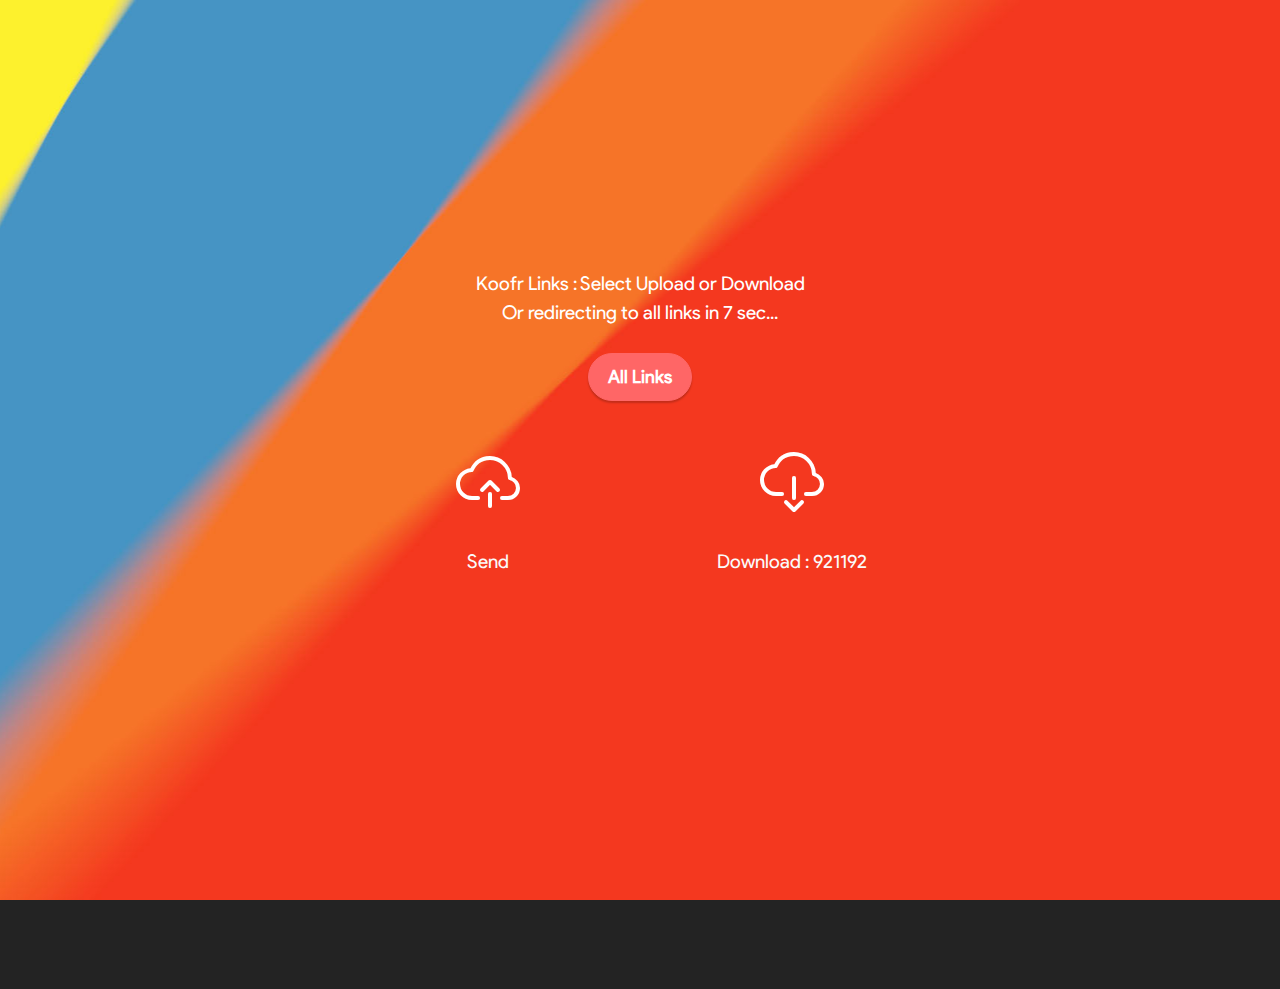
<file: index.html>
<!DOCTYPE html>
<html  lang="undefined">
<head>
  <!-- Site made with Mobirise Website Builder v5.2.0, https://mobirise.com -->
  <meta charset="UTF-8">
  <meta http-equiv="X-UA-Compatible" content="IE=edge">
  <meta name="generator" content="Mobirise v5.2.0, mobirise.com">
  <meta name="viewport" content="width=device-width, initial-scale=1, minimum-scale=1">
  <link rel="shortcut icon" href="assets/images/sgwa-yang-d00-128x128-1.png" type="image/x-icon">
  <meta name="description" content="">
  
  
  <title>Home</title>
  <link rel="stylesheet" href="assets/web/assets/mobirise-icons2/mobirise2.css">
  <link rel="stylesheet" href="assets/web/assets/mobirise-icons-bold/mobirise-icons-bold.css">
  <link rel="stylesheet" href="assets/tether/tether.min.css">
  <link rel="stylesheet" href="assets/bootstrap/css/bootstrap.min.css">
  <link rel="stylesheet" href="assets/bootstrap/css/bootstrap-grid.min.css">
  <link rel="stylesheet" href="assets/bootstrap/css/bootstrap-reboot.min.css">
  <link rel="stylesheet" href="assets/animatecss/animate.css">
  <link rel="stylesheet" href="assets/theme/css/style.css">
  <link href="assets/fonts/style.css" rel="stylesheet">
  <link rel="preload" as="style" href="assets/mobirise/css/mbr-additional.css"><link rel="stylesheet" href="assets/mobirise/css/mbr-additional.css" type="text/css">
  <meta http-equiv = "refresh" content = "7; url = links.html" />
  
  
  
  
</head>
<body>
  
  <section class="header19 cid-scCt19Tjgn mbr-fullscreen" id="header19-15">

    

    

    <div class="container-fluid">
        <div class="media-container">
            <div class="col-md-12 align-center">
                
                <p class="mbr-text mbr-white mbr-fonts-style display-7">
                    Koofr Links : Select Upload or Download<br>Or redirecting to all links in 7 sec...</p>
                <div class="mbr-section-btn align-center"><a class="btn btn-secondary display-4" href="links.html">All Links</a></div>

                <div class="row justify-content-center">
                    <div class="col-12 col-md-6 col-lg-3">
                        <div class="card-wrapper">
                            <div class="card-box align-center">
                                <a href="https://k00.fr/senddoraemon"><span class="mbr-iconfont mbrib-upload"></span></a>
                                <h4 class="card-title align-center mbr-black mbr-fonts-style display-7">
                                    <strong><a href="https://k00.fr/senddoraemon" class="text-white">Send</a></strong></h4>
                            </div>
                        </div>
                    </div>
                    <div class="col-12 col-md-6 col-lg-3">
                        <div class="card-wrapper">
                            <div class="card-box align-center">
                                <a href="https://k00.fr/getdoraemon"><span class="mbr-iconfont mbrib-download"></span></a>
                                <h4 class="card-title align-center mbr-black mbr-fonts-style display-7">
                                    <strong><a href="https://k00.fr/getdoraemon" class="text-white">Download : 921192</a></strong></h4>
                            </div>
                        </div>
                    </div>
                    
                    
                </div>
            </div>
        </div>
    </div>
</section>

<section class="footer7 cid-siioWvH5MV" once="footers" id="footer7-1e">

    

    

    <div class="container">
        <div class="media-container-row align-center mbr-white">
            <div class="col-12">
                <p class="mbr-text mb-0 mbr-fonts-style display-7">
                    © Copyright 2020-2021 adikr</p>
            </div>
        </div>
    </div>
</section><section style="background-color: #fff; font-family: -apple-system, BlinkMacSystemFont, 'Segoe UI', 'Roboto', 'Helvetica Neue', Arial, sans-serif; color:#aaa; font-size:12px; padding: 0; align-items: center; display: flex;"><a href="https://mobirise.site" style="flex: 1 1; height: 0rem; padding-left: 1rem;"></a><p style="flex: 0 0 auto; margin:0; padding-right:1rem;"></p></section><script src="assets/web/assets/jquery/jquery.min.js"></script>  <script src="assets/popper/popper.min.js"></script>  <script src="assets/tether/tether.min.js"></script>  <script src="assets/bootstrap/js/bootstrap.min.js"></script>  <script src="assets/smoothscroll/smooth-scroll.js"></script>  <script src="assets/vimeoplayer/jquery.mb.vimeo_player.js"></script>  <script src="assets/viewportchecker/jquery.viewportchecker.js"></script>  <script src="assets/theme/js/script.js"></script>  
  
  
  <input name="animation" type="hidden">
  </body>
</html>
</file>
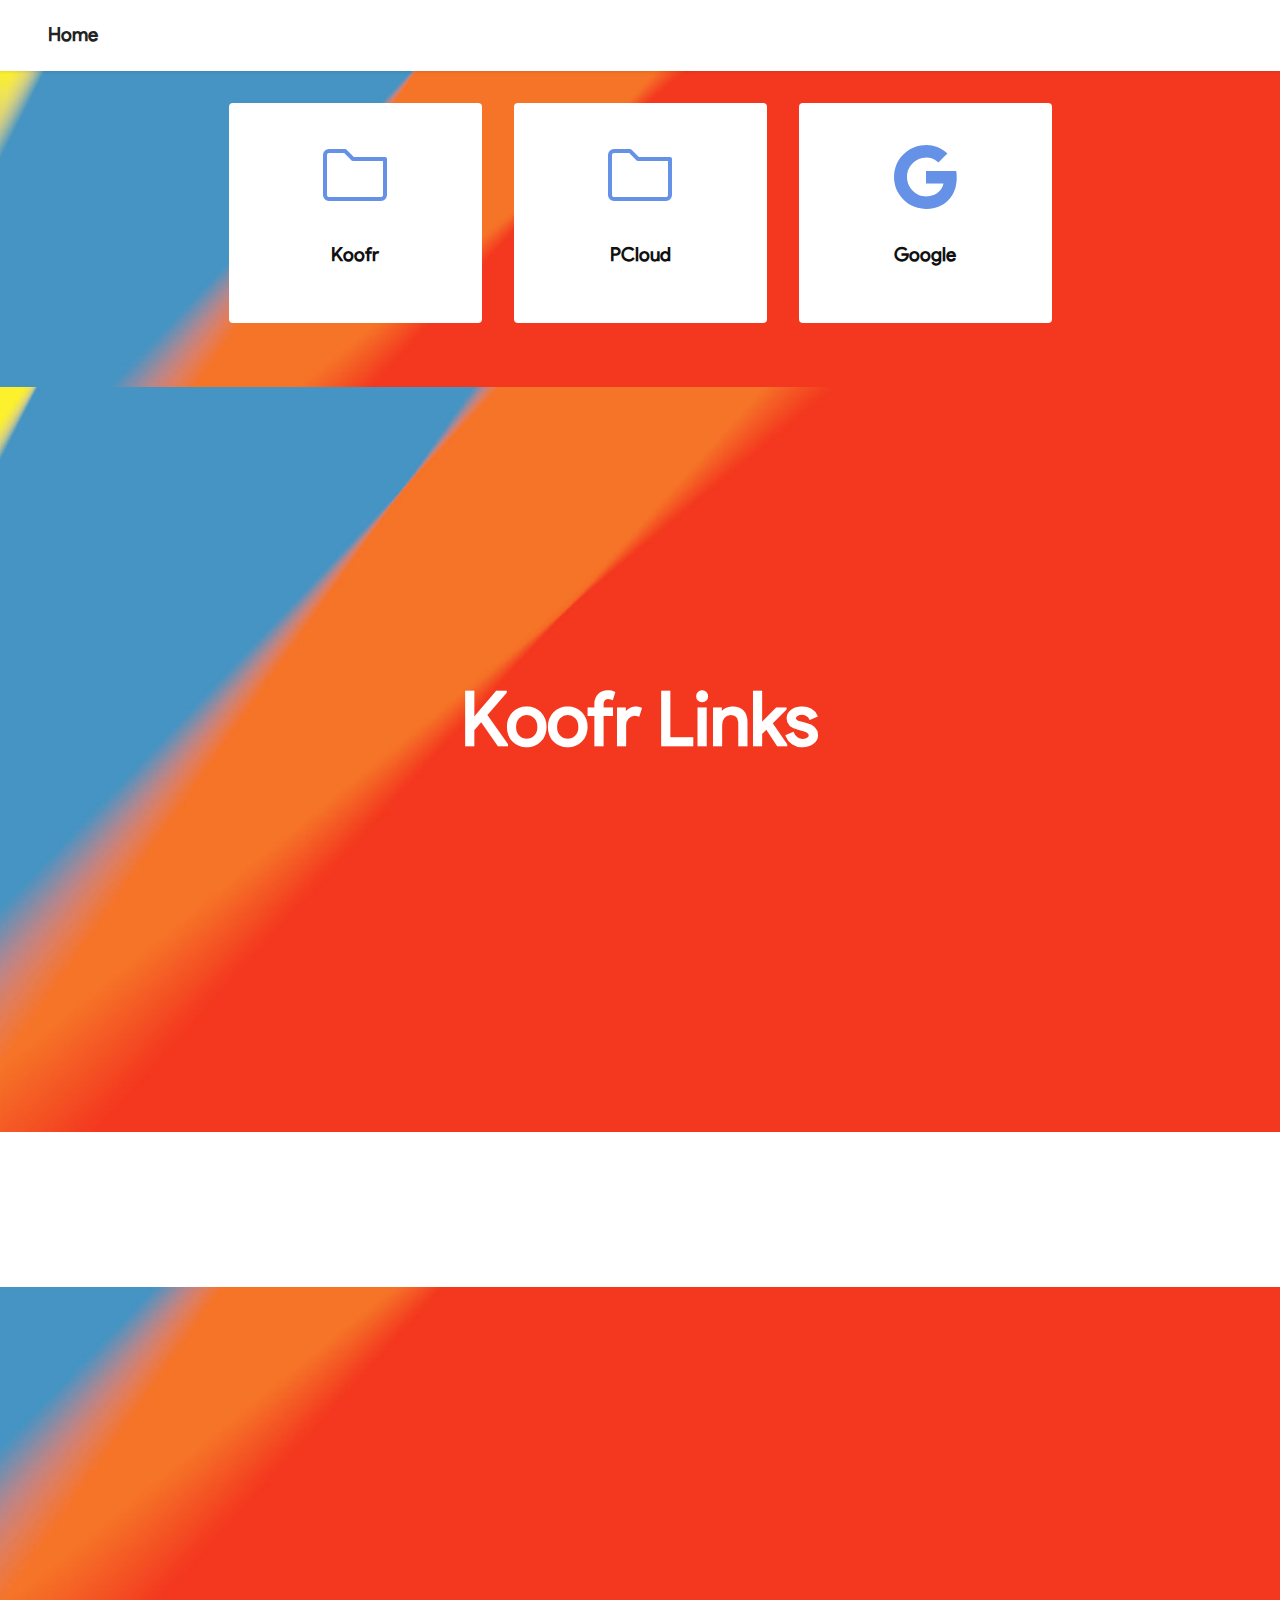
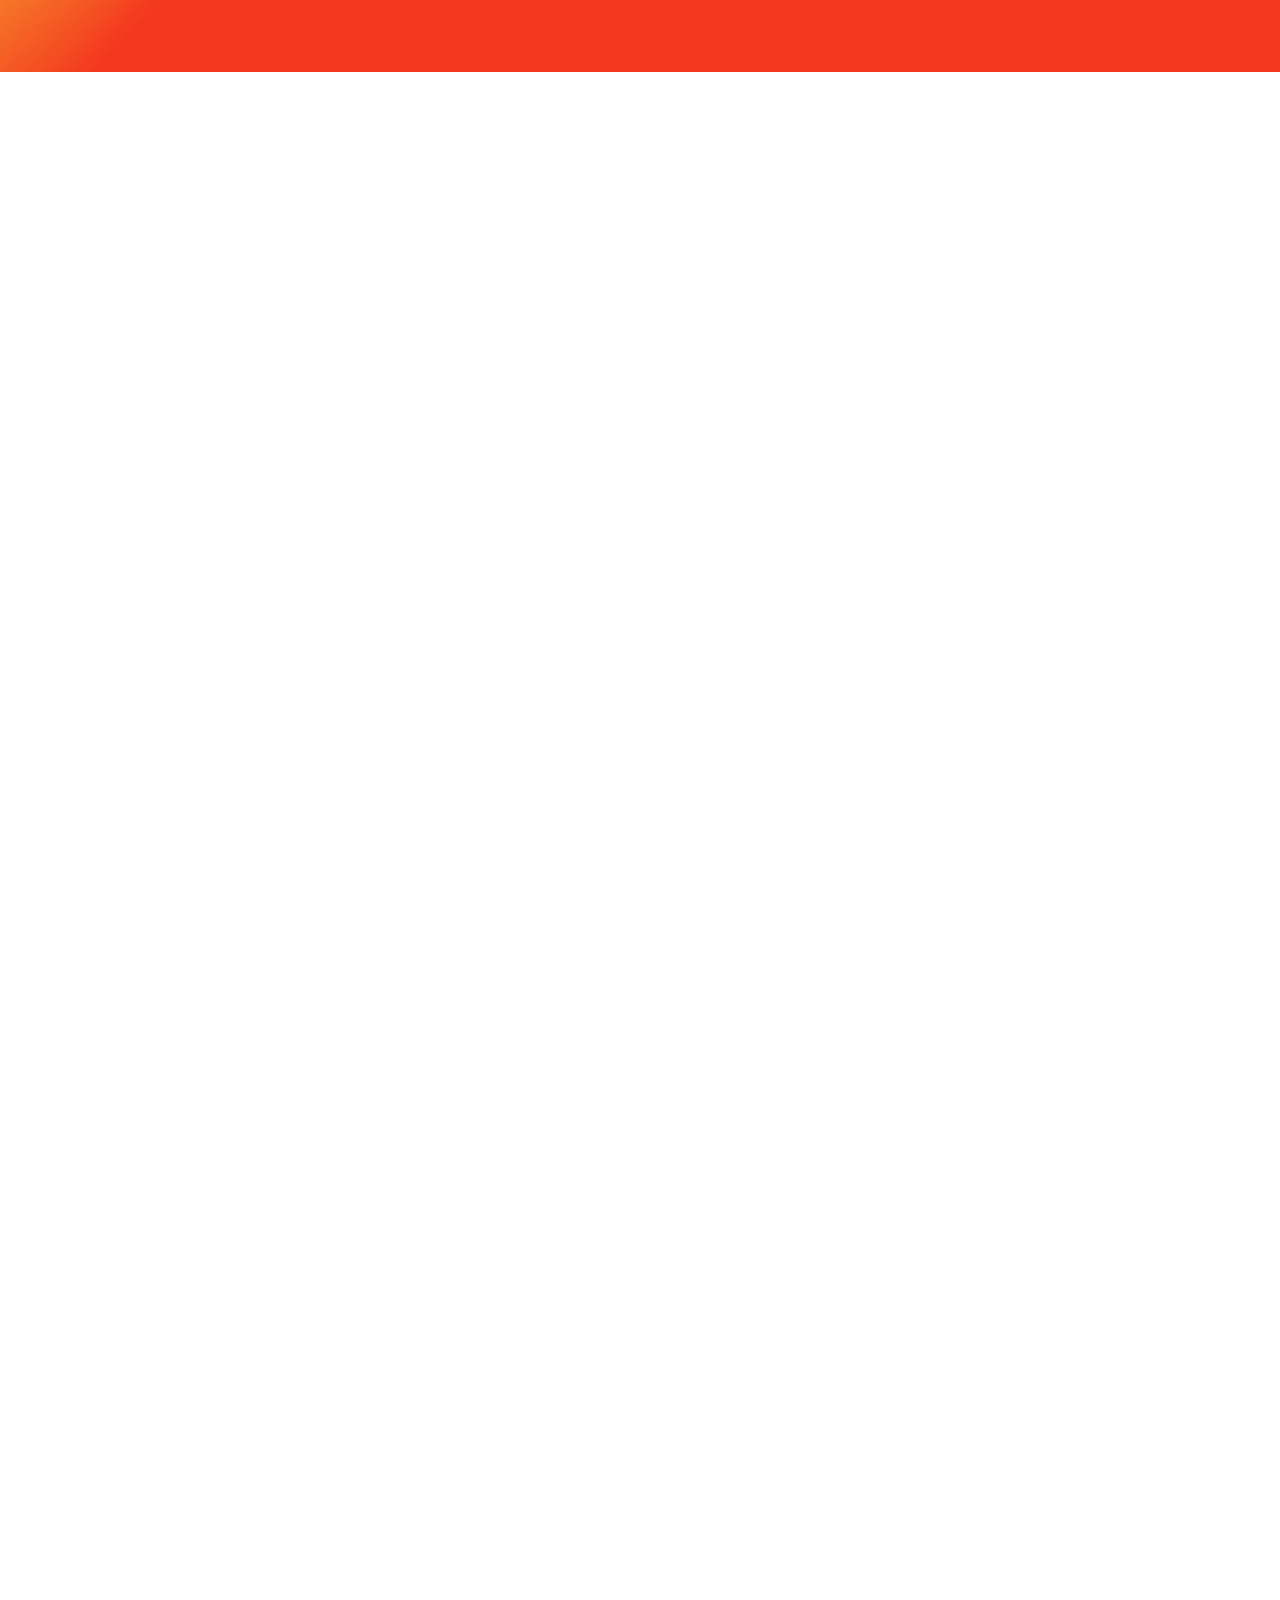
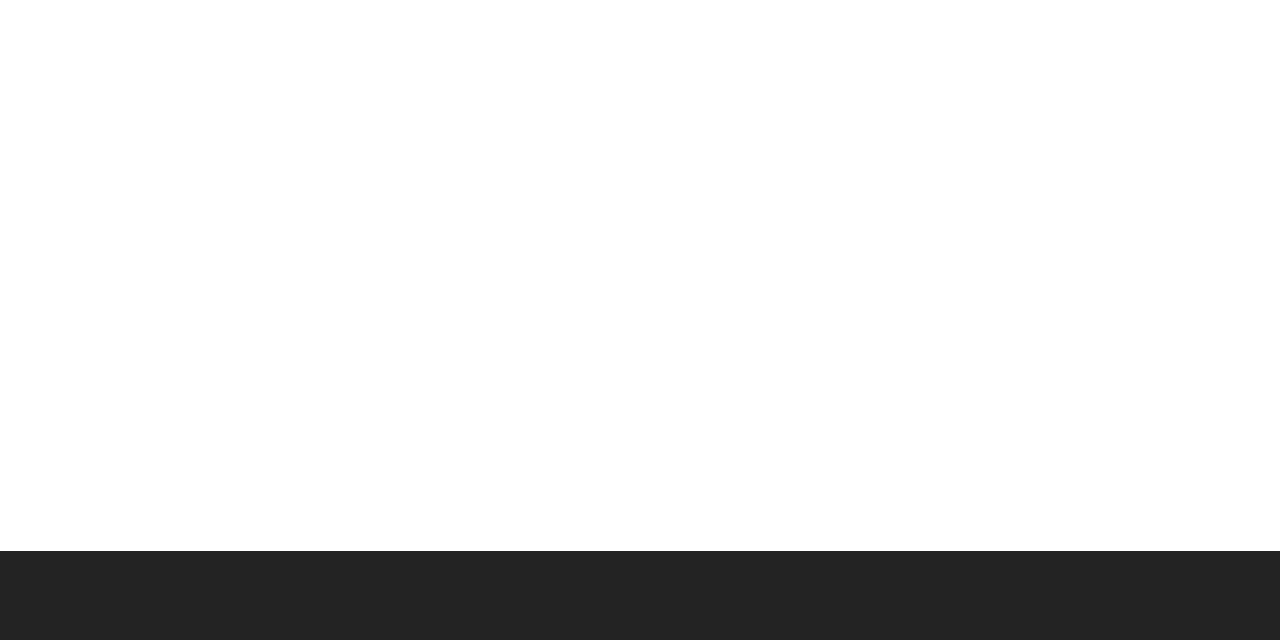
<file: links.html>
<!DOCTYPE html>
<html  lang="undefined">
<head>
  <!-- Site made with Mobirise Website Builder v5.2.0, https://mobirise.com -->
  <meta charset="UTF-8">
  <meta http-equiv="X-UA-Compatible" content="IE=edge">
  <meta name="generator" content="Mobirise v5.2.0, mobirise.com">
  <meta name="viewport" content="width=device-width, initial-scale=1, minimum-scale=1">
  <link rel="shortcut icon" href="assets/images/sgwa-yang-d00-128x128-1.png" type="image/x-icon">
  <meta name="description" content="">
  
  
  <title>All Links</title>
  <link rel="stylesheet" href="assets/web/assets/mobirise-icons2/mobirise2.css">
  <link rel="stylesheet" href="assets/web/assets/mobirise-icons-bold/mobirise-icons-bold.css">
  <link rel="stylesheet" href="assets/tether/tether.min.css">
  <link rel="stylesheet" href="assets/bootstrap/css/bootstrap.min.css">
  <link rel="stylesheet" href="assets/bootstrap/css/bootstrap-grid.min.css">
  <link rel="stylesheet" href="assets/bootstrap/css/bootstrap-reboot.min.css">
  <link rel="stylesheet" href="assets/animatecss/animate.css">
  <link rel="stylesheet" href="assets/dropdown/css/style.css">
  <link rel="stylesheet" href="assets/socicon/css/styles.css">
  <link rel="stylesheet" href="assets/theme/css/style.css">
  <link href="assets/fonts/style.css" rel="stylesheet">
  <link rel="preload" as="style" href="assets/mobirise/css/mbr-additional.css"><link rel="stylesheet" href="assets/mobirise/css/mbr-additional.css" type="text/css">
  
  
  
  
</head>
<body>
  
  <section class="menu menu1 cid-scC4vTvLBR" once="menu" id="menu1-k">
    

    <nav class="navbar navbar-dropdown collapsed">
        <div class="container-fluid">
            <div class="navbar-brand">
                
                <span class="navbar-caption-wrap"><a class="navbar-caption text-black text-primary display-7" href="index.html">Home</a></span>
            </div>
            
            
        </div>
    </nav>
</section>

<section class="features1 cid-siiffy0hRI" id="features2-1c">

    

    <div class="mbr-overlay" style="opacity: 0; background-color: rgb(255, 255, 255);">
    </div>
    <div class="container">
        <div class="row justify-content-center">
            <div class="col-12 col-md-6 col-lg-3">
                <div class="card-wrapper">
                    <div class="card-box align-center">
                        <a href="links.html#header19-l"><span class="mbr-iconfont mbrib-folder" style=""></span></a>
                        <h4 class="card-title align-center mbr-black mbr-fonts-style display-7">
                            <strong>Koofr</strong></h4>
                    </div>
                </div>
            </div>
            <div class="col-12 col-md-6 col-lg-3">
                <div class="card-wrapper">
                    <div class="card-box align-center">
                        <a href="links.html#header19-y"><span class="mbr-iconfont mbrib-folder"></span></a>
                        <h4 class="card-title align-center mbr-black mbr-fonts-style display-7">
                            <strong>PCloud</strong></h4>
                    </div>
                </div>
            </div>
            <div class="col-12 col-md-6 col-lg-3">
                <div class="card-wrapper">
                    <div class="card-box align-center">
                        <a href="links.html#image4-1g"><span class="mbr-iconfont socicon-google socicon"></span></a>
                        <h4 class="card-title align-center mbr-black mbr-fonts-style display-7">
                            <strong>Google</strong></h4>
                    </div>
                </div>
            </div>
            
        </div>
    </div>
</section>

<section class="header19 cid-scC8t2p83m mbr-fullscreen mbr-parallax-background" id="header19-l">

    

    

    <div class="container-fluid">
        <div class="media-container">
            <div class="col-md-12 align-center">
                <h1 class="mbr-section-title mbr-white mbr-bold mbr-fonts-style mb-3 display-1">Koofr Links</h1>
                
                

                <div class="row justify-content-center">
                    <div class="col-12 col-md-6 col-lg-3">
                        <div class="card-wrapper">
                            <div class="card-box align-center">
                                <a href="https://k00.fr/senddoraemon" target="_blank"><span class="mbr-iconfont mbrib-upload" style=""></span></a>
                                <h4 class="card-title align-center mbr-black mbr-fonts-style display-7">
                                    <strong><a href="https://k00.fr/senddoraemon" class="text-white text-primary" target="_blank">Upload</a></strong></h4>
                            </div>
                        </div>
                    </div>
                    <div class="col-12 col-md-6 col-lg-3">
                        <div class="card-wrapper">
                            <div class="card-box align-center">
                                <a href="https://k00.fr/getdoraemon" target="_blank"><span class="mbr-iconfont mbrib-download" style=""></span></a>
                                <h4 class="card-title align-center mbr-black mbr-fonts-style display-7">
                                    <strong><a href="https://k00.fr/getdoraemon" class="text-white text-primary" target="_blank">Download</a>:921192</strong></h4>
                            </div>
                        </div>
                    </div>
                    
                    
                </div>
            </div>
        </div>
    </div>
</section>

<section class="header19 cid-scClDd6Oah mbr-fullscreen mbr-parallax-background" id="header19-y">

    

    

    <div class="container-fluid">
        <div class="media-container">
            <div class="col-md-12 align-center">
                <h1 class="mbr-section-title mbr-white mbr-bold mbr-fonts-style mb-3 display-1">PCloud Links</h1>
                
                

                <div class="row justify-content-center">
                    <div class="col-12 col-md-6 col-lg-3">
                        <div class="card-wrapper">
                            <div class="card-box align-center">
                                <a href="https://u.pcloud.com/#page=puplink&code=Oet7ZLnlJmrvTFepM2oDVevkm3h4Q6tjk" target="_blank"><span class="mbr-iconfont mbrib-upload" style=""></span></a>
                                <h4 class="card-title align-center mbr-black mbr-fonts-style display-7">
                                    <strong><a href="https://u.pcloud.com/#page=puplink&code=Oet7ZLnlJmrvTFepM2oDVevkm3h4Q6tjk" class="text-white text-primary" target="_blank">Upload</a></strong></h4>
                            </div>
                        </div>
                    </div>
                    <div class="col-12 col-md-6 col-lg-3">
                        <div class="card-wrapper">
                            <div class="card-box align-center">
                                <a href="https://u.pcloud.link/publink/show?code=kZtCkFXZHzDivE2mga0Bjcg9CXzV1F6qV3v7" target="_blank"><span class="mbr-iconfont mbrib-download" style=""></span></a>
                                <h4 class="card-title align-center mbr-black mbr-fonts-style display-7">
                                    <strong><a href="https://u.pcloud.link/publink/show?code=kZtCkFXZHzDivE2mga0Bjcg9CXzV1F6qV3v7" class="text-white text-primary" target="_blank">Download</a></strong></h4>
                            </div>
                        </div>
                    </div>
                    
                    
                </div>
            </div>
        </div>
    </div>
</section>

<section class="image4 cid-siiBTVmGXM mbr-parallax-background" id="image4-1g">
    

    <div class="mbr-overlay" style="opacity: 0.7; background-color: rgb(255, 255, 255);">
    </div>

    <div class="container-fluid">
        <div class="row">
            <div class="col-12 col-lg-6">
                <div class="image-wrapper">
                    <iframe src="https://docs.google.com/spreadsheets/d/1k6Kl5WscFmbQhJFUBIFDvtpOuxMEnm_iDyEWwiwlvcw/edit?usp=sharing" width=100% height="600" frameborder="0" marginheight="0" marginwidth="0">Loading…</iframe>
                    
                </div>
            </div>
            <div class="col-12 col-lg-6">
                <div class="image-wrapper">
                  <iframe src="https://docs.google.com/forms/d/e/1FAIpQLScaQMArj_eng_qyzwLUuz4NSRtwqYGhLus31XAQgwkEFOJugA/viewform?embedded=true" width=100% height="600" frameborder="0" marginheight="0" marginwidth="0">Loading…</iframe>
                    
                </div>
            </div>
        </div>
    </div>
</section>

<section class="image4 cid-sihSEP9rh9 mbr-fullscreen mbr-parallax-background" id="image4-1b">
    

    <div class="mbr-overlay" style="opacity: 0.7; background-color: rgb(255, 255, 255);">
    </div>

    <div class="container-fluid">
        <div class="row">
            <div class="col-12 col-lg-6">
                <div class="image-wrapper">
                    <iframe src="https://drive.google.com/embeddedfolderview?id=1k8g2CsrwsvbU0X-MUSwjJYV-AFzKSP2z#grid" style="width:100%; height:600px; border:0;"></iframe>
                    
                </div>
            </div>
            <div class="col-12 col-lg-6">
                <div class="image-wrapper">
                    <iframe id="JotFormIFrame-203392650299057" title="Form" onload="window.parent.scrollTo(0,0)" allowtransparency="true" allowfullscreen="true" allow="geolocation; microphone; camera" src="https://form.jotform.com/203392650299057" frameborder="0" style="
      min-width: 100%;
      height:539px;
      border:none;" scrolling="no">
    </iframe>
    <script type="text/javascript">
      var ifr = document.getElementById("JotFormIFrame-203392650299057");
      if(window.location.href && window.location.href.indexOf("?") > -1) {
        var get = window.location.href.substr(window.location.href.indexOf("?") + 1);
        if(ifr && get.length > 0) {
          var src = ifr.src;
          src = src.indexOf("?") > -1 ? src + "&" + get : src  + "?" + get;
          ifr.src = src;
          ifr.src += (ifr.src.indexOf("?") > -1 ? "&" : "?") + "isIframeEmbed=1";
        }
      }
      window.handleIFrameMessage = function(e) {
        if (typeof e.data === 'object') { return; }
        var args = e.data.split(":");
        if (args.length > 2) { iframe = document.getElementById("JotFormIFrame-" + args[(args.length - 1)]); } else { iframe = document.getElementById("JotFormIFrame"); }
        if (!iframe) { return; }
        switch (args[0]) {
          case "scrollIntoView":
            iframe.scrollIntoView();
            break;
          case "setHeight":
            iframe.style.height = args[1] + "px";
            break;
          case "collapseErrorPage":
            if (iframe.clientHeight > window.innerHeight) {
              iframe.style.height = window.innerHeight + "px";
            }
            break;
          case "reloadPage":
            window.location.reload();
            break;
          case "loadScript":
            var src = args[1];
            if (args.length > 3) {
                src = args[1] + ':' + args[2];
            }
            var script = document.createElement('script');
            script.src = src;
            script.type = 'text/javascript';
            document.body.appendChild(script);
            break;
          case "exitFullscreen":
            if      (window.document.exitFullscreen)        window.document.exitFullscreen();
            else if (window.document.mozCancelFullScreen)   window.document.mozCancelFullScreen();
            else if (window.document.mozCancelFullscreen)   window.document.mozCancelFullScreen();
            else if (window.document.webkitExitFullscreen)  window.document.webkitExitFullscreen();
            else if (window.document.msExitFullscreen)      window.document.msExitFullscreen();
            break;
        }
        var isJotForm = (e.origin.indexOf("jotform") > -1) ? true : false;
        if(isJotForm && "contentWindow" in iframe && "postMessage" in iframe.contentWindow) {
          var urls = {"docurl":encodeURIComponent(document.URL),"referrer":encodeURIComponent(document.referrer)};
          iframe.contentWindow.postMessage(JSON.stringify({"type":"urls","value":urls}), "*");
        }
      };
      if (window.addEventListener) {
        window.addEventListener("message", handleIFrameMessage, false);
      } else if (window.attachEvent) {
        window.attachEvent("onmessage", handleIFrameMessage);
      }
      </script>
                    
                </div>
            </div>
        </div>
    </div>
</section>

<section class="footer7 cid-siioWvH5MV" once="footers" id="footer7-1e">

    

    

    <div class="container">
        <div class="media-container-row align-center mbr-white">
            <div class="col-12">
                <p class="mbr-text mb-0 mbr-fonts-style display-7">
                    © Copyright 2020-2021 adikr</p>
            </div>
        </div>
    </div>
</section><section style="background-color: #fff; font-family: -apple-system, BlinkMacSystemFont, 'Segoe UI', 'Roboto', 'Helvetica Neue', Arial, sans-serif; color:#aaa; font-size:12px; padding: 0; align-items: center; display: flex;"><a href="https://mobirise.site/h" style="flex: 1 1; height: 0rem; padding-left: 1rem;"></a></section><script src="assets/web/assets/jquery/jquery.min.js"></script>  <script src="assets/popper/popper.min.js"></script>  <script src="assets/tether/tether.min.js"></script>  <script src="assets/bootstrap/js/bootstrap.min.js"></script>  <script src="assets/smoothscroll/smooth-scroll.js"></script>  <script src="assets/viewportchecker/jquery.viewportchecker.js"></script>  <script src="assets/dropdown/js/nav-dropdown.js"></script>  <script src="assets/dropdown/js/navbar-dropdown.js"></script>  <script src="assets/touchswipe/jquery.touch-swipe.min.js"></script>  <script src="assets/vimeoplayer/jquery.mb.vimeo_player.js"></script>  <script src="assets/parallax/jarallax.min.js"></script>  <script src="assets/theme/js/script.js"></script>  
  
  
  <input name="animation" type="hidden">
  </body>
</html>
</file>
<file: assets/web/assets/mobirise-icons2/mobirise2.css>
@font-face {
  font-family: 'Moririse2';
  font-display: swap;
  src:  url('mobirise2.eot?f2bix4');
  src:  url('mobirise2.eot?f2bix4#iefix') format('embedded-opentype'),
    url('mobirise2.ttf?f2bix4') format('truetype'),
    url('mobirise2.woff?f2bix4') format('woff'),
    url('mobirise2.svg?f2bix4#mobirise2') format('svg');
  font-weight: normal;
  font-style: normal;
}

[class^="mobi-"], [class*=" mobi-"] {
  /* use !important to prevent issues with browser extensions that change fonts */
  font-family: 'Moririse2' !important;
  speak: none;
  font-style: normal;
  font-weight: normal;
  font-variant: normal;
  text-transform: none;
  line-height: 1;

  /* Better Font Rendering =========== */
  -webkit-font-smoothing: antialiased;
  -moz-osx-font-smoothing: grayscale;
}

.mobi-mbri-add-submenu:before {
  content: "\e900";
}
.mobi-mbri-alert:before {
  content: "\e901";
}
.mobi-mbri-align-center:before {
  content: "\e902";
}
.mobi-mbri-align-justify:before {
  content: "\e903";
}
.mobi-mbri-align-left:before {
  content: "\e904";
}
.mobi-mbri-align-right:before {
  content: "\e905";
}
.mobi-mbri-android:before {
  content: "\e906";
}
.mobi-mbri-apple:before {
  content: "\e907";
}
.mobi-mbri-arrow-down:before {
  content: "\e908";
}
.mobi-mbri-arrow-next:before {
  content: "\e909";
}
.mobi-mbri-arrow-prev:before {
  content: "\e90a";
}
.mobi-mbri-arrow-up:before {
  content: "\e90b";
}
.mobi-mbri-bold:before {
  content: "\e90c";
}
.mobi-mbri-bookmark:before {
  content: "\e90d";
}
.mobi-mbri-bootstrap:before {
  content: "\e90e";
}
.mobi-mbri-briefcase:before {
  content: "\e90f";
}
.mobi-mbri-browse:before {
  content: "\e910";
}
.mobi-mbri-bulleted-list:before {
  content: "\e911";
}
.mobi-mbri-calendar:before {
  content: "\e912";
}
.mobi-mbri-camera:before {
  content: "\e913";
}
.mobi-mbri-cart-add:before {
  content: "\e914";
}
.mobi-mbri-cart-full:before {
  content: "\e915";
}
.mobi-mbri-cash:before {
  content: "\e916";
}
.mobi-mbri-change-style:before {
  content: "\e917";
}
.mobi-mbri-chat:before {
  content: "\e918";
}
.mobi-mbri-clock:before {
  content: "\e919";
}
.mobi-mbri-close:before {
  content: "\e91a";
}
.mobi-mbri-cloud:before {
  content: "\e91b";
}
.mobi-mbri-code:before {
  content: "\e91c";
}
.mobi-mbri-contact-form:before {
  content: "\e91d";
}
.mobi-mbri-credit-card:before {
  content: "\e91e";
}
.mobi-mbri-cursor-click:before {
  content: "\e91f";
}
.mobi-mbri-cust-feedback:before {
  content: "\e920";
}
.mobi-mbri-database:before {
  content: "\e921";
}
.mobi-mbri-delivery:before {
  content: "\e922";
}
.mobi-mbri-desktop:before {
  content: "\e923";
}
.mobi-mbri-devices:before {
  content: "\e924";
}
.mobi-mbri-down:before {
  content: "\e925";
}
.mobi-mbri-download-2:before {
  content: "\e926";
}
.mobi-mbri-download:before {
  content: "\e927";
}
.mobi-mbri-drag-n-drop-2:before {
  content: "\e928";
}
.mobi-mbri-drag-n-drop:before {
  content: "\e929";
}
.mobi-mbri-edit-2:before {
  content: "\e92a";
}
.mobi-mbri-edit:before {
  content: "\e92b";
}
.mobi-mbri-error:before {
  content: "\e92c";
}
.mobi-mbri-extension:before {
  content: "\e92d";
}
.mobi-mbri-features:before {
  content: "\e92e";
}
.mobi-mbri-file:before {
  content: "\e92f";
}
.mobi-mbri-flag:before {
  content: "\e930";
}
.mobi-mbri-folder:before {
  content: "\e931";
}
.mobi-mbri-gift:before {
  content: "\e932";
}
.mobi-mbri-github:before {
  content: "\e933";
}
.mobi-mbri-globe-2:before {
  content: "\e934";
}
.mobi-mbri-globe:before {
  content: "\e935";
}
.mobi-mbri-growing-chart:before {
  content: "\e936";
}
.mobi-mbri-hearth:before {
  content: "\e937";
}
.mobi-mbri-help:before {
  content: "\e938";
}
.mobi-mbri-home:before {
  content: "\e939";
}
.mobi-mbri-hot-cup:before {
  content: "\e93a";
}
.mobi-mbri-idea:before {
  content: "\e93b";
}
.mobi-mbri-image-gallery:before {
  content: "\e93c";
}
.mobi-mbri-image-slider:before {
  content: "\e93d";
}
.mobi-mbri-info:before {
  content: "\e93e";
}
.mobi-mbri-italic:before {
  content: "\e93f";
}
.mobi-mbri-key:before {
  content: "\e940";
}
.mobi-mbri-laptop:before {
  content: "\e941";
}
.mobi-mbri-layers:before {
  content: "\e942";
}
.mobi-mbri-left-right:before {
  content: "\e943";
}
.mobi-mbri-left:before {
  content: "\e944";
}
.mobi-mbri-letter:before {
  content: "\e945";
}
.mobi-mbri-like:before {
  content: "\e946";
}
.mobi-mbri-link:before {
  content: "\e947";
}
.mobi-mbri-lock:before {
  content: "\e948";
}
.mobi-mbri-login:before {
  content: "\e949";
}
.mobi-mbri-logout:before {
  content: "\e94a";
}
.mobi-mbri-magic-stick:before {
  content: "\e94b";
}
.mobi-mbri-map-pin:before {
  content: "\e94c";
}
.mobi-mbri-menu:before {
  content: "\e94d";
}
.mobi-mbri-mobile-2:before {
  content: "\e94e";
}
.mobi-mbri-mobile-horizontal:before {
  content: "\e94f";
}
.mobi-mbri-mobile:before {
  content: "\e950";
}
.mobi-mbri-mobirise:before {
  content: "\e951";
}
.mobi-mbri-more-horizontal:before {
  content: "\e952";
}
.mobi-mbri-more-vertical:before {
  content: "\e953";
}
.mobi-mbri-music:before {
  content: "\e954";
}
.mobi-mbri-new-file:before {
  content: "\e955";
}
.mobi-mbri-numbered-list:before {
  content: "\e956";
}
.mobi-mbri-opened-folder:before {
  content: "\e957";
}
.mobi-mbri-pages:before {
  content: "\e958";
}
.mobi-mbri-paper-plane:before {
  content: "\e959";
}
.mobi-mbri-paperclip:before {
  content: "\e95a";
}
.mobi-mbri-phone:before {
  content: "\e95b";
}
.mobi-mbri-photo:before {
  content: "\e95c";
}
.mobi-mbri-photos:before {
  content: "\e95d";
}
.mobi-mbri-pin:before {
  content: "\e95e";
}
.mobi-mbri-play:before {
  content: "\e95f";
}
.mobi-mbri-plus:before {
  content: "\e960";
}
.mobi-mbri-preview:before {
  content: "\e961";
}
.mobi-mbri-print:before {
  content: "\e962";
}
.mobi-mbri-protect:before {
  content: "\e963";
}
.mobi-mbri-question:before {
  content: "\e964";
}
.mobi-mbri-quote-left:before {
  content: "\e965";
}
.mobi-mbri-quote-right:before {
  content: "\e966";
}
.mobi-mbri-redo:before {
  content: "\e967";
}
.mobi-mbri-refresh:before {
  content: "\e968";
}
.mobi-mbri-responsive-2:before {
  content: "\e969";
}
.mobi-mbri-responsive:before {
  content: "\e96a";
}
.mobi-mbri-right:before {
  content: "\e96b";
}
.mobi-mbri-rocket:before {
  content: "\e96c";
}
.mobi-mbri-sad-face:before {
  content: "\e96d";
}
.mobi-mbri-sale:before {
  content: "\e96e";
}
.mobi-mbri-save:before {
  content: "\e96f";
}
.mobi-mbri-search:before {
  content: "\e970";
}
.mobi-mbri-setting-2:before {
  content: "\e971";
}
.mobi-mbri-setting-3:before {
  content: "\e972";
}
.mobi-mbri-setting:before {
  content: "\e973";
}
.mobi-mbri-share:before {
  content: "\e974";
}
.mobi-mbri-shopping-bag:before {
  content: "\e975";
}
.mobi-mbri-shopping-basket:before {
  content: "\e976";
}
.mobi-mbri-shopping-cart:before {
  content: "\e977";
}
.mobi-mbri-sites:before {
  content: "\e978";
}
.mobi-mbri-smile-face:before {
  content: "\e979";
}
.mobi-mbri-speed:before {
  content: "\e97a";
}
.mobi-mbri-star:before {
  content: "\e97b";
}
.mobi-mbri-success:before {
  content: "\e97c";
}
.mobi-mbri-sun:before {
  content: "\e97d";
}
.mobi-mbri-sun2:before {
  content: "\e97e";
}
.mobi-mbri-tablet-vertical:before {
  content: "\e97f";
}
.mobi-mbri-tablet:before {
  content: "\e980";
}
.mobi-mbri-target:before {
  content: "\e981";
}
.mobi-mbri-timer:before {
  content: "\e982";
}
.mobi-mbri-to-ftp:before {
  content: "\e983";
}
.mobi-mbri-to-local-drive:before {
  content: "\e984";
}
.mobi-mbri-touch-swipe:before {
  content: "\e985";
}
.mobi-mbri-touch:before {
  content: "\e986";
}
.mobi-mbri-trash:before {
  content: "\e987";
}
.mobi-mbri-underline:before {
  content: "\e988";
}
.mobi-mbri-undo:before {
  content: "\e989";
}
.mobi-mbri-unlink:before {
  content: "\e98a";
}
.mobi-mbri-unlock:before {
  content: "\e98b";
}
.mobi-mbri-up-down:before {
  content: "\e98c";
}
.mobi-mbri-up:before {
  content: "\e98d";
}
.mobi-mbri-update:before {
  content: "\e98e";
}
.mobi-mbri-upload-2:before {
  content: "\e98f";
}
.mobi-mbri-upload:before {
  content: "\e990";
}
.mobi-mbri-user-2:before {
  content: "\e991";
}
.mobi-mbri-user:before {
  content: "\e992";
}
.mobi-mbri-users:before {
  content: "\e993";
}
.mobi-mbri-video-play:before {
  content: "\e994";
}
.mobi-mbri-video:before {
  content: "\e995";
}
.mobi-mbri-watch:before {
  content: "\e996";
}
.mobi-mbri-website-theme-2:before {
  content: "\e997";
}
.mobi-mbri-website-theme:before {
  content: "\e998";
}
.mobi-mbri-wifi:before {
  content: "\e999";
}
.mobi-mbri-windows:before {
  content: "\e99a";
}
.mobi-mbri-zoom-in:before {
  content: "\e99b";
}
.mobi-mbri-zoom-out:before {
  content: "\e99c";
}
</file>
<file: assets/web/assets/mobirise-icons-bold/mobirise-icons-bold.css>
@font-face {
  font-family: 'mobirise-icons-bold';
  font-display: swap;
  src:  url('mobirise-icons-bold.eot?m1l4yr');
  src:  url('mobirise-icons-bold.eot?m1l4yr#iefix') format('embedded-opentype'),
    url('mobirise-icons-bold.ttf?m1l4yr') format('truetype'),
    url('mobirise-icons-bold.woff?m1l4yr') format('woff'),
    url('mobirise-icons-bold.svg?m1l4yr#mobirise-icons-bold') format('svg');
  font-weight: normal;
  font-style: normal;
}

[class^="mbrib-"], [class*="mbrib-"] {
  /* use !important to prevent issues with browser extensions that change fonts */
  font-family: 'mobirise-icons-bold' !important;
  speak: none;
  font-style: normal;
  font-weight: normal;
  font-variant: normal;
  text-transform: none;
  line-height: 1;

  /* Better Font Rendering =========== */
  -webkit-font-smoothing: antialiased;
  -moz-osx-font-smoothing: grayscale;
}

.mbrib-add-submenu:before {
  content: "\e900";
}
.mbrib-alert:before {
  content: "\e901";
}
.mbrib-align-center:before {
  content: "\e902";
}
.mbrib-align-justify:before {
  content: "\e903";
}
.mbrib-align-left:before {
  content: "\e904";
}
.mbrib-align-right:before {
  content: "\e905";
}
.mbrib-android:before {
  content: "\e906";
}
.mbrib-apple:before {
  content: "\e907";
}
.mbrib-arrow-down:before {
  content: "\e908";
}
.mbrib-arrow-next:before {
  content: "\e909";
}
.mbrib-arrow-prev:before {
  content: "\e90a";
}
.mbrib-arrow-up:before {
  content: "\e90b";
}
.mbrib-bold:before {
  content: "\e90c";
}
.mbrib-bookmark:before {
  content: "\e90d";
}
.mbrib-bootstrap:before {
  content: "\e90e";
}
.mbrib-briefcase:before {
  content: "\e90f";
}
.mbrib-browse:before {
  content: "\e910";
}
.mbrib-bulleted-list:before {
  content: "\e911";
}
.mbrib-calendar:before {
  content: "\e912";
}
.mbrib-camera:before {
  content: "\e913";
}
.mbrib-cart-add:before {
  content: "\e914";
}
.mbrib-cart-full:before {
  content: "\e915";
}
.mbrib-cash:before {
  content: "\e916";
}
.mbrib-change-style:before {
  content: "\e917";
}
.mbrib-chat:before {
  content: "\e918";
}
.mbrib-clock:before {
  content: "\e919";
}
.mbrib-close:before {
  content: "\e91a";
}
.mbrib-cloud:before {
  content: "\e91b";
}
.mbrib-code:before {
  content: "\e91c";
}
.mbrib-contact-form:before {
  content: "\e91d";
}
.mbrib-credit-card:before {
  content: "\e91e";
}
.mbrib-cursor-click:before {
  content: "\e91f";
}
.mbrib-cust-feedback:before {
  content: "\e920";
}
.mbrib-database:before {
  content: "\e921";
}
.mbrib-delivery:before {
  content: "\e922";
}
.mbrib-desktop:before {
  content: "\e923";
}
.mbrib-devices:before {
  content: "\e924";
}
.mbrib-down:before {
  content: "\e925";
}
.mbrib-download:before {
  content: "\e926";
}
.mbrib-drag-n-drop:before {
  content: "\e927";
}
.mbrib-drag-n-drop2:before {
  content: "\e928";
}
.mbrib-edit:before {
  content: "\e929";
}
.mbrib-edit2:before {
  content: "\e92a";
}
.mbrib-error:before {
  content: "\e92b";
}
.mbrib-extension:before {
  content: "\e92c";
}
.mbrib-features:before {
  content: "\e92d";
}
.mbrib-file:before {
  content: "\e92e";
}
.mbrib-flag:before {
  content: "\e92f";
}
.mbrib-folder:before {
  content: "\e930";
}
.mbrib-gift:before {
  content: "\e931";
}
.mbrib-github:before {
  content: "\e932";
}
.mbrib-globe-2:before {
  content: "\e933";
}
.mbrib-globe:before {
  content: "\e934";
}
.mbrib-growing-chart:before {
  content: "\e935";
}
.mbrib-hearth:before {
  content: "\e936";
}
.mbrib-help:before {
  content: "\e937";
}
.mbrib-home:before {
  content: "\e938";
}
.mbrib-hot-cup:before {
  content: "\e939";
}
.mbrib-idea:before {
  content: "\e93a";
}
.mbrib-image-gallery:before {
  content: "\e93b";
}
.mbrib-image-slider:before {
  content: "\e93c";
}
.mbrib-info:before {
  content: "\e93d";
}
.mbrib-italic:before {
  content: "\e93e";
}
.mbrib-key:before {
  content: "\e93f";
}
.mbrib-laptop:before {
  content: "\e940";
}
.mbrib-layers:before {
  content: "\e941";
}
.mbrib-left-right:before {
  content: "\e942";
}
.mbrib-left:before {
  content: "\e943";
}
.mbrib-letter:before {
  content: "\e944";
}
.mbrib-like:before {
  content: "\e945";
}
.mbrib-link:before {
  content: "\e946";
}
.mbrib-lock:before {
  content: "\e947";
}
.mbrib-login:before {
  content: "\e948";
}
.mbrib-logout:before {
  content: "\e949";
}
.mbrib-magic-stick:before {
  content: "\e94a";
}
.mbrib-map-pin:before {
  content: "\e94b";
}
.mbrib-menu:before {
  content: "\e94c";
}
.mbrib-mobile:before {
  content: "\e94d";
}
.mbrib-mobile2:before {
  content: "\e94e";
}
.mbrib-mobirise:before {
  content: "\e94f";
}
.mbrib-more-horizontal:before {
  content: "\e950";
}
.mbrib-more-vertical:before {
  content: "\e951";
}
.mbrib-music:before {
  content: "\e952";
}
.mbrib-new-file:before {
  content: "\e953";
}
.mbrib-numbered-list:before {
  content: "\e954";
}
.mbrib-opened-folder:before {
  content: "\e955";
}
.mbrib-pages:before {
  content: "\e956";
}
.mbrib-paper-plane:before {
  content: "\e957";
}
.mbrib-paperclip:before {
  content: "\e958";
}
.mbrib-photo:before {
  content: "\e959";
}
.mbrib-photos:before {
  content: "\e95a";
}
.mbrib-pin:before {
  content: "\e95b";
}
.mbrib-play:before {
  content: "\e95c";
}
.mbrib-plus:before {
  content: "\e95d";
}
.mbrib-preview:before {
  content: "\e95e";
}
.mbrib-print:before {
  content: "\e95f";
}
.mbrib-protect:before {
  content: "\e960";
}
.mbrib-question:before {
  content: "\e961";
}
.mbrib-quote-left:before {
  content: "\e962";
}
.mbrib-quote-right:before {
  content: "\e963";
}
.mbrib-redo:before {
  content: "\e964";
}
.mbrib-refresh:before {
  content: "\e965";
}
.mbrib-responsive:before {
  content: "\e966";
}
.mbrib-right:before {
  content: "\e967";
}
.mbrib-rocket:before {
  content: "\e968";
}
.mbrib-sad-face:before {
  content: "\e969";
}
.mbrib-sale:before {
  content: "\e96a";
}
.mbrib-save:before {
  content: "\e96b";
}
.mbrib-search:before {
  content: "\e96c";
}
.mbrib-setting:before {
  content: "\e96d";
}
.mbrib-setting2:before {
  content: "\e96e";
}
.mbrib-setting3:before {
  content: "\e96f";
}
.mbrib-share:before {
  content: "\e970";
}
.mbrib-shopping-bag:before {
  content: "\e971";
}
.mbrib-shopping-basket:before {
  content: "\e972";
}
.mbrib-shopping-cart:before {
  content: "\e973";
}
.mbrib-sites:before {
  content: "\e974";
}
.mbrib-smile-face:before {
  content: "\e975";
}
.mbrib-speed:before {
  content: "\e976";
}
.mbrib-star:before {
  content: "\e977";
}
.mbrib-success:before {
  content: "\e978";
}
.mbrib-sun:before {
  content: "\e979";
}
.mbrib-sun2:before {
  content: "\e97a";
}
.mbrib-tablet-vertical:before {
  content: "\e97b";
}
.mbrib-tablet:before {
  content: "\e97c";
}
.mbrib-target:before {
  content: "\e97d";
}
.mbrib-timer:before {
  content: "\e97e";
}
.mbrib-to-ftp:before {
  content: "\e97f";
}
.mbrib-to-local-drive:before {
  content: "\e980";
}
.mbrib-touch-swipe:before {
  content: "\e981";
}
.mbrib-touch:before {
  content: "\e982";
}
.mbrib-trash:before {
  content: "\e983";
}
.mbrib-underline:before {
  content: "\e984";
}
.mbrib-undo:before {
  content: "\e985";
}
.mbrib-unlink:before {
  content: "\e986";
}
.mbrib-unlock:before {
  content: "\e987";
}
.mbrib-up-down:before {
  content: "\e988";
}
.mbrib-up:before {
  content: "\e989";
}
.mbrib-update:before {
  content: "\e98a";
}
.mbrib-upload:before {
  content: "\e98b";
}
.mbrib-user:before {
  content: "\e98c";
}
.mbrib-user2:before {
  content: "\e98d";
}
.mbrib-users:before {
  content: "\e98e";
}
.mbrib-video-play:before {
  content: "\e98f";
}
.mbrib-video:before {
  content: "\e990";
}
.mbrib-watch:before {
  content: "\e991";
}
.mbrib-website-theme:before {
  content: "\e992";
}
.mbrib-wifi:before {
  content: "\e993";
}
.mbrib-windows:before {
  content: "\e994";
}
.mbrib-zoom-out:before {
  content: "\e995";
}
</file>
<file: assets/theme/css/style.css>
section {
  background-color: #ffffff;
}

body {
  font-style: normal;
  line-height: 1.5;
  font-weight: 400;
  color: #232323;
  position: relative;
}

section,
.container,
.container-fluid {
  position: relative;
  word-wrap: break-word;
}

a.mbr-iconfont:hover {
  text-decoration: none;
}

.article .lead p,
.article .lead ul,
.article .lead ol,
.article .lead pre,
.article .lead blockquote {
  margin-bottom: 0;
}

a {
  font-style: normal;
  font-weight: 400;
  cursor: pointer;
}

a, a:hover {
  text-decoration: none;
}

.mbr-section-title {
  font-style: normal;
  line-height: 1.3;
}

.mbr-section-subtitle {
  line-height: 1.3;
}

.mbr-text {
  font-style: normal;
  line-height: 1.7;
}

h1,
h2,
h3,
h4,
h5,
h6,
.display-1,
.display-2,
.display-4,
.display-5,
.display-7,
span,
p,
a {
  line-height: 1;
  word-break: break-word;
  word-wrap: break-word;
  font-weight: 400;
}

b,
strong {
  font-weight: bold;
}

input:-webkit-autofill, input:-webkit-autofill:hover, input:-webkit-autofill:focus, input:-webkit-autofill:active {
  -webkit-transition-delay: 9999s;
          transition-delay: 9999s;
  -webkit-transition-property: background-color, color;
  transition-property: background-color, color;
}

textarea[type="hidden"] {
  display: none;
}

section {
  background-position: 50% 50%;
  background-repeat: no-repeat;
  background-size: cover;
}

section .mbr-background-video,
section .mbr-background-video-preview {
  position: absolute;
  bottom: 0;
  left: 0;
  right: 0;
  top: 0;
}

.hidden {
  visibility: hidden;
}

.mbr-z-index20 {
  z-index: 20;
}

/*! Base colors */
.mbr-white {
  color: #ffffff;
}

.mbr-black {
  color: #111111;
}

.mbr-bg-white {
  background-color: #ffffff;
}

.mbr-bg-black {
  background-color: #000000;
}

/*! Text-aligns */
.align-left {
  text-align: left;
}

.align-center {
  text-align: center;
}

.align-right {
  text-align: right;
}

/*! Font-weight  */
.mbr-light {
  font-weight: 300;
}

.mbr-regular {
  font-weight: 400;
}

.mbr-semibold {
  font-weight: 500;
}

.mbr-bold {
  font-weight: 700;
}

/*! Media  */
.media-content {
  -ms-flex-preferred-size: 100%;
      flex-basis: 100%;
}

.media-container-row {
  display: -webkit-box;
  display: -ms-flexbox;
  display: flex;
  -webkit-box-orient: horizontal;
  -webkit-box-direction: normal;
      -ms-flex-direction: row;
          flex-direction: row;
  -ms-flex-wrap: wrap;
      flex-wrap: wrap;
  -webkit-box-pack: center;
      -ms-flex-pack: center;
          justify-content: center;
  -ms-flex-line-pack: center;
      align-content: center;
  -webkit-box-align: start;
      -ms-flex-align: start;
          align-items: start;
}

.media-container-row .media-size-item {
  width: 400px;
}

.media-container-column {
  display: -webkit-box;
  display: -ms-flexbox;
  display: flex;
  -webkit-box-orient: vertical;
  -webkit-box-direction: normal;
      -ms-flex-direction: column;
          flex-direction: column;
  -ms-flex-wrap: wrap;
      flex-wrap: wrap;
  -webkit-box-pack: center;
      -ms-flex-pack: center;
          justify-content: center;
  -ms-flex-line-pack: center;
      align-content: center;
  -webkit-box-align: stretch;
      -ms-flex-align: stretch;
          align-items: stretch;
}

.media-container-column > * {
  width: 100%;
}

@media (min-width: 992px) {
  .media-container-row {
    -ms-flex-wrap: nowrap;
        flex-wrap: nowrap;
  }
}

figure {
  margin-bottom: 0;
  overflow: hidden;
}

figure[mbr-media-size] {
  -webkit-transition: width 0.1s;
  transition: width 0.1s;
}

img,
iframe {
  display: block;
  width: 100%;
}

.card {
  background-color: transparent;
  border: none;
}

.card-box {
  width: 100%;
}

.card-img {
  text-align: center;
  -ms-flex-negative: 0;
      flex-shrink: 0;
  -webkit-flex-shrink: 0;
}

.media {
  max-width: 100%;
  margin: 0 auto;
}

.mbr-figure {
  -ms-flex-item-align: center;
      -ms-grid-row-align: center;
      align-self: center;
}

.media-container > div {
  max-width: 100%;
}

.mbr-figure img,
.card-img img {
  width: 100%;
}

@media (max-width: 991px) {
  .media-size-item {
    width: auto !important;
  }
  .media {
    width: auto;
  }
  .mbr-figure {
    width: 100% !important;
  }
}

/*! Buttons */
.mbr-section-btn {
  margin-left: -0.6rem;
  margin-right: -0.6rem;
  font-size: 0;
}

.btn {
  font-weight: 600;
  border-width: 1px;
  font-style: normal;
  margin: 0.6rem 0.6rem;
  white-space: normal;
  -webkit-transition: all 0.2s ease-in-out;
  transition: all 0.2s ease-in-out;
  display: -webkit-inline-box;
  display: -ms-inline-flexbox;
  display: inline-flex;
  -webkit-box-align: center;
      -ms-flex-align: center;
          align-items: center;
  -webkit-box-pack: center;
      -ms-flex-pack: center;
          justify-content: center;
  word-break: break-word;
}

.btn-sm {
  font-weight: 600;
  letter-spacing: 0px;
  -webkit-transition: all 0.3s ease-in-out;
  transition: all 0.3s ease-in-out;
}

.btn-md {
  font-weight: 600;
  letter-spacing: 0px;
  -webkit-transition: all 0.3s ease-in-out;
  transition: all 0.3s ease-in-out;
}

.btn-lg {
  font-weight: 600;
  letter-spacing: 0px;
  -webkit-transition: all 0.3s ease-in-out;
  transition: all 0.3s ease-in-out;
}

.btn-form {
  margin: 0;
}

.btn-form:hover {
  cursor: pointer;
}

nav .mbr-section-btn {
  margin-left: 0rem;
  margin-right: 0rem;
}

/*! Btn icon margin */
.btn .mbr-iconfont,
.btn.btn-sm .mbr-iconfont {
  -webkit-box-ordinal-group: 2;
      -ms-flex-order: 1;
          order: 1;
  cursor: pointer;
  margin-left: 0.5rem;
  vertical-align: sub;
}

.btn.btn-md .mbr-iconfont,
.btn.btn-md .mbr-iconfont {
  margin-left: 0.8rem;
}

.mbr-regular {
  font-weight: 400;
}

.mbr-semibold {
  font-weight: 500;
}

.mbr-bold {
  font-weight: 700;
}

[type="submit"] {
  -webkit-appearance: none;
}

/*! Full-screen */
.mbr-fullscreen .mbr-overlay {
  min-height: 100vh;
}

.mbr-fullscreen {
  display: -webkit-box;
  display: -ms-flexbox;
  display: flex;
  display: -moz-flex;
  display: -ms-flex;
  display: -o-flex;
  -webkit-box-align: center;
      -ms-flex-align: center;
          align-items: center;
  min-height: 100vh;
  padding-top: 3rem;
  padding-bottom: 3rem;
}

/*! Map */
.map {
  height: 25rem;
  position: relative;
}

.map iframe {
  width: 100%;
  height: 100%;
}

/*! Scroll to top arrow */
.mbr-arrow-up {
  bottom: 25px;
  right: 90px;
  position: fixed;
  text-align: right;
  z-index: 5000;
  color: #ffffff;
  font-size: 22px;
}

.mbr-arrow-up a {
  background: rgba(0, 0, 0, 0.2);
  border-radius: 50%;
  color: #fff;
  display: inline-block;
  height: 60px;
  width: 60px;
  border: 2px solid #fff;
  outline-style: none !important;
  position: relative;
  text-decoration: none;
  -webkit-transition: all 0.3s ease-in-out;
  transition: all 0.3s ease-in-out;
  cursor: pointer;
  text-align: center;
}

.mbr-arrow-up a:hover {
  background-color: rgba(0, 0, 0, 0.4);
}

.mbr-arrow-up a i {
  line-height: 60px;
}

.mbr-arrow-up-icon {
  display: block;
  color: #fff;
}

.mbr-arrow-up-icon::before {
  content: "\203a";
  display: inline-block;
  font-family: serif;
  font-size: 22px;
  line-height: 1;
  font-style: normal;
  position: relative;
  top: 6px;
  left: -4px;
  -webkit-transform: rotate(-90deg);
          transform: rotate(-90deg);
}

/*! Arrow Down */
.mbr-arrow {
  position: absolute;
  bottom: 45px;
  left: 50%;
  width: 60px;
  height: 60px;
  cursor: pointer;
  background-color: rgba(80, 80, 80, 0.5);
  border-radius: 50%;
  -webkit-transform: translateX(-50%);
          transform: translateX(-50%);
}

@media (max-width: 767px) {
  .mbr-arrow {
    display: none;
  }
}

.mbr-arrow > a {
  display: inline-block;
  text-decoration: none;
  outline-style: none;
  -webkit-animation: arrowdown 1.7s ease-in-out infinite;
          animation: arrowdown 1.7s ease-in-out infinite;
  color: #ffffff;
}

.mbr-arrow > a > i {
  position: absolute;
  top: -2px;
  left: 15px;
  font-size: 2rem;
}

#scrollToTop a i::before {
  content: "";
  position: absolute;
  display: block;
  border-bottom: 2.5px solid #fff;
  border-left: 2.5px solid #fff;
  width: 27.8%;
  height: 27.8%;
  left: 50%;
  top: 50%;
  -webkit-transform: rotate(135deg);
  transform: translateY(-30%) translateX(-50%) rotate(135deg);
}

@keyframes arrowdown {
  0% {
    -webkit-transform: translateY(0px);
            transform: translateY(0px);
  }
  50% {
    -webkit-transform: translateY(-5px);
            transform: translateY(-5px);
  }
  100% {
    -webkit-transform: translateY(0px);
            transform: translateY(0px);
  }
}

@-webkit-keyframes arrowdown {
  0% {
    -webkit-transform: translateY(0px);
            transform: translateY(0px);
  }
  50% {
    -webkit-transform: translateY(-5px);
            transform: translateY(-5px);
  }
  100% {
    -webkit-transform: translateY(0px);
            transform: translateY(0px);
  }
}

@media (max-width: 500px) {
  .mbr-arrow-up {
    left: 50%;
    right: auto;
  }
}

/*Gradients animation*/
@keyframes gradient-animation {
  from {
    background-position: 0% 100%;
    -webkit-animation-timing-function: ease-in-out;
            animation-timing-function: ease-in-out;
  }
  to {
    background-position: 100% 0%;
    -webkit-animation-timing-function: ease-in-out;
            animation-timing-function: ease-in-out;
  }
}

@-webkit-keyframes gradient-animation {
  from {
    background-position: 0% 100%;
    -webkit-animation-timing-function: ease-in-out;
            animation-timing-function: ease-in-out;
  }
  to {
    background-position: 100% 0%;
    -webkit-animation-timing-function: ease-in-out;
            animation-timing-function: ease-in-out;
  }
}

.bg-gradient {
  background-size: 200% 200%;
  animation: gradient-animation 5s infinite alternate;
  -webkit-animation: gradient-animation 5s infinite alternate;
}

.menu .navbar-brand {
  display: -webkit-flex;
}

.menu .navbar-brand span {
  display: -webkit-box;
  display: -ms-flexbox;
  display: flex;
  display: -webkit-flex;
}

.menu .navbar-brand .navbar-caption-wrap {
  display: -webkit-flex;
}

.menu .navbar-brand .navbar-logo img {
  display: -webkit-flex;
}

@media (min-width: 768px) and (max-width: 991px) {
  .menu .navbar-toggleable-sm .navbar-nav {
    display: -webkit-box;
    display: -ms-flexbox;
  }
}

@media (max-width: 991px) {
  .menu .navbar-collapse {
    max-height: 93.5vh;
  }
  .menu .navbar-collapse.show {
    overflow: auto;
  }
}

@media (min-width: 992px) {
  .menu .navbar-nav.nav-dropdown {
    display: -webkit-flex;
  }
  .menu .navbar-toggleable-sm .navbar-collapse {
    display: -webkit-flex !important;
  }
  .menu .collapsed .navbar-collapse {
    max-height: 93.5vh;
  }
  .menu .collapsed .navbar-collapse.show {
    overflow: auto;
  }
}

@media (max-width: 767px) {
  .menu .navbar-collapse {
    max-height: 80vh;
  }
}

.nav-link .mbr-iconfont {
  margin-right: .5rem;
}

.navbar {
  display: -webkit-flex;
  -webkit-flex-wrap: wrap;
  -webkit-align-items: center;
  -webkit-justify-content: space-between;
}

.navbar-collapse {
  -webkit-flex-basis: 100%;
  -webkit-flex-grow: 1;
  -webkit-align-items: center;
}

.nav-dropdown .link {
  padding: 0.667em 1.667em !important;
  margin: 0 !important;
}

.nav {
  display: -webkit-flex;
  -webkit-flex-wrap: wrap;
}

.row {
  display: -webkit-flex;
  -webkit-flex-wrap: wrap;
}

.justify-content-center {
  -webkit-justify-content: center;
}

.form-inline {
  display: -webkit-flex;
}

.card-wrapper {
  -webkit-flex: 1;
}

.carousel-control {
  z-index: 10;
  display: -webkit-flex;
}

.carousel-controls {
  display: -webkit-flex;
}

.media {
  display: -webkit-flex;
}

.form-group:focus {
  outline: none;
}

.jq-selectbox__select {
  padding: 7px 0;
  position: relative;
}

.jq-selectbox__dropdown {
  overflow: hidden;
  border-radius: 10px;
  position: absolute;
  top: 100%;
  left: 0 !important;
  width: 100% !important;
}

.jq-selectbox__trigger-arrow {
  right: 0;
  -webkit-transform: translateY(-50%);
          transform: translateY(-50%);
}

.jq-selectbox li {
  padding: 1.07em 0.5em;
}

input[type="range"] {
  padding-left: 0 !important;
  padding-right: 0 !important;
}

.modal-dialog,
.modal-content {
  height: 100%;
}

.modal-dialog .carousel-inner {
  height: calc(100vh - 1.75rem);
}

@media (max-width: 575px) {
  .modal-dialog .carousel-inner {
    height: calc(100vh - 1rem);
  }
}

.carousel-item {
  text-align: center;
}

.carousel-item img {
  margin: auto;
}

.navbar-toggler {
  -webkit-align-self: flex-start;
  -ms-flex-item-align: start;
  align-self: flex-start;
  padding: 0.25rem 0.75rem;
  font-size: 1.25rem;
  line-height: 1;
  background: transparent;
  border: 1px solid transparent;
  border-radius: 0.25rem;
}

.navbar-toggler:focus,
.navbar-toggler:hover {
  text-decoration: none;
}

.navbar-toggler-icon {
  display: inline-block;
  width: 1.5em;
  height: 1.5em;
  vertical-align: middle;
  content: "";
  background: no-repeat center center;
  background-size: 100% 100%;
}

.navbar-toggler-left {
  position: absolute;
  left: 1rem;
}

.navbar-toggler-right {
  position: absolute;
  right: 1rem;
}

.card-img {
  width: auto;
}

.menu .navbar.collapsed:not(.beta-menu) {
  -webkit-box-orient: vertical;
  -webkit-box-direction: normal;
      -ms-flex-direction: column;
          flex-direction: column;
}

.carousel-item.active,
.carousel-item-next,
.carousel-item-prev {
  display: -webkit-box;
  display: -ms-flexbox;
  display: flex;
}

.note-air-layout .dropup .dropdown-menu,
.note-air-layout .navbar-fixed-bottom .dropdown .dropdown-menu {
  bottom: initial !important;
}

html,
body {
  height: auto;
  min-height: 100vh;
}

.dropup .dropdown-toggle::after {
  display: none;
}

.form-asterisk {
  font-family: initial;
  position: absolute;
  top: -2px;
  font-weight: normal;
}

.form-control-label {
  position: relative;
  cursor: pointer;
  margin-bottom: 0.357em;
  padding: 0;
}

.alert {
  color: #ffffff;
  border-radius: 0;
  border: 0;
  font-size: 1.1rem;
  line-height: 1.5;
  margin-bottom: 1.875rem;
  padding: 1.25rem;
  position: relative;
  text-align: center;
}

.alert.alert-form::after {
  background-color: inherit;
  bottom: -7px;
  content: "";
  display: block;
  height: 14px;
  left: 50%;
  margin-left: -7px;
  position: absolute;
  -webkit-transform: rotate(45deg);
          transform: rotate(45deg);
  width: 14px;
}

.form-control {
  background-color: #ffffff;
  background-clip: border-box;
  color: #232323;
  line-height: 1rem !important;
  height: auto;
  padding: 0.6rem 1.2rem;
  -webkit-transition: border-color 0.25s ease 0s;
  transition: border-color 0.25s ease 0s;
  border: 1px solid transparent !important;
  border-radius: 4px;
  -webkit-box-shadow: rgba(0, 0, 0, 0.07) 0px 1px 1px 0px, rgba(0, 0, 0, 0.07) 0px 1px 3px 0px, rgba(0, 0, 0, 0.03) 0px 0px 0px 1px;
          box-shadow: rgba(0, 0, 0, 0.07) 0px 1px 1px 0px, rgba(0, 0, 0, 0.07) 0px 1px 3px 0px, rgba(0, 0, 0, 0.03) 0px 0px 0px 1px;
}

.form-active .form-control:invalid {
  border-color: red;
}

form .row {
  margin-left: -0.6rem;
  margin-right: -0.6rem;
}

form .row [class*="col"] {
  padding-left: 0.6rem;
  padding-right: 0.6rem;
}

form .mbr-section-btn {
  margin: 0;
  padding-left: 0.6rem;
  padding-right: 0.6rem;
}

form .btn {
  display: -webkit-box;
  display: -ms-flexbox;
  display: flex;
  padding: 0.6rem 1.2rem;
  margin: 0;
}

form .form-check-input {
  margin-top: .5;
}

textarea.form-control {
  line-height: 1.5rem !important;
}

.form-group {
  margin-bottom: 1.2rem;
}

.form-control,
form .btn {
  min-height: 48px;
}

.gdpr-block label span.textGDPR input[name='gdpr'] {
  top: 7px;
}

.form-control:focus {
  -webkit-box-shadow: none;
          box-shadow: none;
}

:focus {
  outline: none;
}

.mbr-overlay {
  background-color: #000;
  bottom: 0;
  left: 0;
  opacity: 0.5;
  position: absolute;
  right: 0;
  top: 0;
  z-index: 0;
  pointer-events: none;
}

blockquote {
  font-style: italic;
  padding: 3rem;
  font-size: 1.09rem;
  position: relative;
  border-left: 3px solid;
}

ul,
ol,
pre,
blockquote {
  margin-bottom: 2.3125rem;
}

.mt-4 {
  margin-top: 2rem !important;
}

.mb-4 {
  margin-bottom: 2rem !important;
}

@media (min-width: 992px) {
  .container {
    padding-left: 16px;
    padding-right: 16px;
  }
  .row {
    margin-left: -16px;
    margin-right: -16px;
  }
  .row > [class*="col"] {
    padding-left: 16px;
    padding-right: 16px;
  }
}

@media (min-width: 768px) {
  .container-fluid {
    padding-left: 32px;
    padding-right: 32px;
  }
}

@media (min-width: 768px) and (max-width: 991px) {
  .mbr-container {
    padding-left: 32px;
    padding-right: 32px;
  }
}

@media (max-width: 767px) {
  .mbr-container {
    padding-left: 16px;
    padding-right: 16px;
  }
}

.card-wrapper,
.item-wrapper {
  overflow: hidden;
}

.app-video-wrapper > img {
  opacity: 1;
}
/*# sourceMappingURL=style.css.map */.engine {
	position: absolute;
	text-indent: -2400px;
	text-align: center;
	padding: 0;
	top: 0;
	left: -2400px;
}
</file>
<file: assets/fonts/style.css>
@font-face {
   font-family: 'Product Sans Regular';
   font-display: swap;
   src: url('Product Sans Regular/font.ttf');
}
</file>
<file: assets/mobirise/css/mbr-additional.css>
body {
  font-family: IBM Plex Sans;
}
.display-1 {
  font-family: 'Product Sans Regular';
  font-size: 4.6rem;
  line-height: 1.1;
}
.display-1 > .mbr-iconfont {
  font-size: 5.75rem;
}
.display-2 {
  font-family: 'Product Sans Regular';
  font-size: 3rem;
  line-height: 1.1;
}
.display-2 > .mbr-iconfont {
  font-size: 3.75rem;
}
.display-4 {
  font-family: 'Product Sans Regular';
  font-size: 1.1rem;
  line-height: 1.5;
}
.display-4 > .mbr-iconfont {
  font-size: 1.375rem;
}
.display-5 {
  font-family: 'Product Sans Regular';
  font-size: 2.2rem;
  line-height: 1.5;
}
.display-5 > .mbr-iconfont {
  font-size: 2.75rem;
}
.display-7 {
  font-family: 'Product Sans Regular';
  font-size: 1.2rem;
  line-height: 1.5;
}
.display-7 > .mbr-iconfont {
  font-size: 1.5rem;
}
/* ---- Fluid typography for mobile devices ---- */
/* 1.4 - font scale ratio ( bootstrap == 1.42857 ) */
/* 100vw - current viewport width */
/* (48 - 20)  48 == 48rem == 768px, 20 == 20rem == 320px(minimal supported viewport) */
/* 0.65 - min scale variable, may vary */
@media (max-width: 992px) {
  .display-1 {
    font-size: 3.68rem;
  }
}
@media (max-width: 768px) {
  .display-1 {
    font-size: 3.22rem;
    font-size: calc( 2.26rem + (4.6 - 2.26) * ((100vw - 20rem) / (48 - 20)));
    line-height: calc( 1.1 * (2.26rem + (4.6 - 2.26) * ((100vw - 20rem) / (48 - 20))));
  }
  .display-2 {
    font-size: 2.4rem;
    font-size: calc( 1.7rem + (3 - 1.7) * ((100vw - 20rem) / (48 - 20)));
    line-height: calc( 1.3 * (1.7rem + (3 - 1.7) * ((100vw - 20rem) / (48 - 20))));
  }
  .display-4 {
    font-size: 0.88rem;
    font-size: calc( 1.0350000000000001rem + (1.1 - 1.0350000000000001) * ((100vw - 20rem) / (48 - 20)));
    line-height: calc( 1.4 * (1.0350000000000001rem + (1.1 - 1.0350000000000001) * ((100vw - 20rem) / (48 - 20))));
  }
  .display-5 {
    font-size: 1.76rem;
    font-size: calc( 1.42rem + (2.2 - 1.42) * ((100vw - 20rem) / (48 - 20)));
    line-height: calc( 1.4 * (1.42rem + (2.2 - 1.42) * ((100vw - 20rem) / (48 - 20))));
  }
  .display-7 {
    font-size: 0.96rem;
    font-size: calc( 1.07rem + (1.2 - 1.07) * ((100vw - 20rem) / (48 - 20)));
    line-height: calc( 1.4 * (1.07rem + (1.2 - 1.07) * ((100vw - 20rem) / (48 - 20))));
  }
}
/* Buttons */
.btn {
  padding: 0.6rem 1.2rem;
  border-radius: 4px;
}
.btn-sm {
  padding: 0.6rem 1.2rem;
  border-radius: 4px;
}
.btn-md {
  padding: 0.6rem 1.2rem;
  border-radius: 4px;
}
.btn-lg {
  padding: 1rem 2.6rem;
  border-radius: 4px;
}
.bg-primary {
  background-color: #6592e6 !important;
}
.bg-success {
  background-color: #40b0bf !important;
}
.bg-info {
  background-color: #47b5ed !important;
}
.bg-warning {
  background-color: #ffe161 !important;
}
.bg-danger {
  background-color: #ff9966 !important;
}
.btn-primary,
.btn-primary:active {
  background-color: #6592e6 !important;
  border-color: #6592e6 !important;
  color: #ffffff !important;
  box-shadow: 0 2px 2px 0 rgba(0, 0, 0, 0.2);
}
.btn-primary:hover,
.btn-primary:focus,
.btn-primary.focus,
.btn-primary.active {
  color: #ffffff !important;
  background-color: #2260d2 !important;
  border-color: #2260d2 !important;
  box-shadow: 0 2px 5px 0 rgba(0, 0, 0, 0.2);
}
.btn-primary.disabled,
.btn-primary:disabled {
  color: #ffffff !important;
  background-color: #2260d2 !important;
  border-color: #2260d2 !important;
}
.btn-secondary,
.btn-secondary:active {
  background-color: #ff6666 !important;
  border-color: #ff6666 !important;
  color: #ffffff !important;
  box-shadow: 0 2px 2px 0 rgba(0, 0, 0, 0.2);
}
.btn-secondary:hover,
.btn-secondary:focus,
.btn-secondary.focus,
.btn-secondary.active {
  color: #ffffff !important;
  background-color: #ff0f0f !important;
  border-color: #ff0f0f !important;
  box-shadow: 0 2px 5px 0 rgba(0, 0, 0, 0.2);
}
.btn-secondary.disabled,
.btn-secondary:disabled {
  color: #ffffff !important;
  background-color: #ff0f0f !important;
  border-color: #ff0f0f !important;
}
.btn-info,
.btn-info:active {
  background-color: #47b5ed !important;
  border-color: #47b5ed !important;
  color: #ffffff !important;
  box-shadow: 0 2px 2px 0 rgba(0, 0, 0, 0.2);
}
.btn-info:hover,
.btn-info:focus,
.btn-info.focus,
.btn-info.active {
  color: #ffffff !important;
  background-color: #148cca !important;
  border-color: #148cca !important;
  box-shadow: 0 2px 5px 0 rgba(0, 0, 0, 0.2);
}
.btn-info.disabled,
.btn-info:disabled {
  color: #ffffff !important;
  background-color: #148cca !important;
  border-color: #148cca !important;
}
.btn-success,
.btn-success:active {
  background-color: #40b0bf !important;
  border-color: #40b0bf !important;
  color: #ffffff !important;
  box-shadow: 0 2px 2px 0 rgba(0, 0, 0, 0.2);
}
.btn-success:hover,
.btn-success:focus,
.btn-success.focus,
.btn-success.active {
  color: #ffffff !important;
  background-color: #2a747e !important;
  border-color: #2a747e !important;
  box-shadow: 0 2px 5px 0 rgba(0, 0, 0, 0.2);
}
.btn-success.disabled,
.btn-success:disabled {
  color: #ffffff !important;
  background-color: #2a747e !important;
  border-color: #2a747e !important;
}
.btn-warning,
.btn-warning:active {
  background-color: #ffe161 !important;
  border-color: #ffe161 !important;
  color: #614f00 !important;
  box-shadow: 0 2px 2px 0 rgba(0, 0, 0, 0.2);
}
.btn-warning:hover,
.btn-warning:focus,
.btn-warning.focus,
.btn-warning.active {
  color: #0a0800 !important;
  background-color: #ffd10a !important;
  border-color: #ffd10a !important;
  box-shadow: 0 2px 5px 0 rgba(0, 0, 0, 0.2);
}
.btn-warning.disabled,
.btn-warning:disabled {
  color: #614f00 !important;
  background-color: #ffd10a !important;
  border-color: #ffd10a !important;
}
.btn-danger,
.btn-danger:active {
  background-color: #ff9966 !important;
  border-color: #ff9966 !important;
  color: #ffffff !important;
  box-shadow: 0 2px 2px 0 rgba(0, 0, 0, 0.2);
}
.btn-danger:hover,
.btn-danger:focus,
.btn-danger.focus,
.btn-danger.active {
  color: #ffffff !important;
  background-color: #ff5f0f !important;
  border-color: #ff5f0f !important;
  box-shadow: 0 2px 5px 0 rgba(0, 0, 0, 0.2);
}
.btn-danger.disabled,
.btn-danger:disabled {
  color: #ffffff !important;
  background-color: #ff5f0f !important;
  border-color: #ff5f0f !important;
}
.btn-white,
.btn-white:active {
  background-color: #fafafa !important;
  border-color: #fafafa !important;
  color: #7a7a7a !important;
  box-shadow: 0 2px 2px 0 rgba(0, 0, 0, 0.2);
}
.btn-white:hover,
.btn-white:focus,
.btn-white.focus,
.btn-white.active {
  color: #4f4f4f !important;
  background-color: #cfcfcf !important;
  border-color: #cfcfcf !important;
  box-shadow: 0 2px 5px 0 rgba(0, 0, 0, 0.2);
}
.btn-white.disabled,
.btn-white:disabled {
  color: #7a7a7a !important;
  background-color: #cfcfcf !important;
  border-color: #cfcfcf !important;
}
.btn-black,
.btn-black:active {
  background-color: #232323 !important;
  border-color: #232323 !important;
  color: #ffffff !important;
  box-shadow: 0 2px 2px 0 rgba(0, 0, 0, 0.2);
}
.btn-black:hover,
.btn-black:focus,
.btn-black.focus,
.btn-black.active {
  color: #ffffff !important;
  background-color: #000000 !important;
  border-color: #000000 !important;
  box-shadow: 0 2px 5px 0 rgba(0, 0, 0, 0.2);
}
.btn-black.disabled,
.btn-black:disabled {
  color: #ffffff !important;
  background-color: #000000 !important;
  border-color: #000000 !important;
}
.btn-primary-outline,
.btn-primary-outline:active {
  background-color: transparent !important;
  border-color: transparent;
  color: #6592e6;
}
.btn-primary-outline:hover,
.btn-primary-outline:focus,
.btn-primary-outline.focus,
.btn-primary-outline.active {
  color: #2260d2 !important;
  background-color: transparent!important;
  border-color: transparent!important;
  box-shadow: none!important;
}
.btn-primary-outline.disabled,
.btn-primary-outline:disabled {
  color: #ffffff !important;
  background-color: #6592e6 !important;
  border-color: #6592e6 !important;
}
.btn-secondary-outline,
.btn-secondary-outline:active {
  background-color: transparent !important;
  border-color: transparent;
  color: #ff6666;
}
.btn-secondary-outline:hover,
.btn-secondary-outline:focus,
.btn-secondary-outline.focus,
.btn-secondary-outline.active {
  color: #ff0f0f !important;
  background-color: transparent!important;
  border-color: transparent!important;
  box-shadow: none!important;
}
.btn-secondary-outline.disabled,
.btn-secondary-outline:disabled {
  color: #ffffff !important;
  background-color: #ff6666 !important;
  border-color: #ff6666 !important;
}
.btn-info-outline,
.btn-info-outline:active {
  background-color: transparent !important;
  border-color: transparent;
  color: #47b5ed;
}
.btn-info-outline:hover,
.btn-info-outline:focus,
.btn-info-outline.focus,
.btn-info-outline.active {
  color: #148cca !important;
  background-color: transparent!important;
  border-color: transparent!important;
  box-shadow: none!important;
}
.btn-info-outline.disabled,
.btn-info-outline:disabled {
  color: #ffffff !important;
  background-color: #47b5ed !important;
  border-color: #47b5ed !important;
}
.btn-success-outline,
.btn-success-outline:active {
  background-color: transparent !important;
  border-color: transparent;
  color: #40b0bf;
}
.btn-success-outline:hover,
.btn-success-outline:focus,
.btn-success-outline.focus,
.btn-success-outline.active {
  color: #2a747e !important;
  background-color: transparent!important;
  border-color: transparent!important;
  box-shadow: none!important;
}
.btn-success-outline.disabled,
.btn-success-outline:disabled {
  color: #ffffff !important;
  background-color: #40b0bf !important;
  border-color: #40b0bf !important;
}
.btn-warning-outline,
.btn-warning-outline:active {
  background-color: transparent !important;
  border-color: transparent;
  color: #ffe161;
}
.btn-warning-outline:hover,
.btn-warning-outline:focus,
.btn-warning-outline.focus,
.btn-warning-outline.active {
  color: #ffd10a !important;
  background-color: transparent!important;
  border-color: transparent!important;
  box-shadow: none!important;
}
.btn-warning-outline.disabled,
.btn-warning-outline:disabled {
  color: #614f00 !important;
  background-color: #ffe161 !important;
  border-color: #ffe161 !important;
}
.btn-danger-outline,
.btn-danger-outline:active {
  background-color: transparent !important;
  border-color: transparent;
  color: #ff9966;
}
.btn-danger-outline:hover,
.btn-danger-outline:focus,
.btn-danger-outline.focus,
.btn-danger-outline.active {
  color: #ff5f0f !important;
  background-color: transparent!important;
  border-color: transparent!important;
  box-shadow: none!important;
}
.btn-danger-outline.disabled,
.btn-danger-outline:disabled {
  color: #ffffff !important;
  background-color: #ff9966 !important;
  border-color: #ff9966 !important;
}
.btn-black-outline,
.btn-black-outline:active {
  background-color: transparent !important;
  border-color: transparent;
  color: #232323;
}
.btn-black-outline:hover,
.btn-black-outline:focus,
.btn-black-outline.focus,
.btn-black-outline.active {
  color: #000000 !important;
  background-color: transparent!important;
  border-color: transparent!important;
  box-shadow: none!important;
}
.btn-black-outline.disabled,
.btn-black-outline:disabled {
  color: #ffffff !important;
  background-color: #232323 !important;
  border-color: #232323 !important;
}
.btn-white-outline,
.btn-white-outline:active {
  background-color: transparent !important;
  border-color: transparent;
  color: #fafafa;
}
.btn-white-outline:hover,
.btn-white-outline:focus,
.btn-white-outline.focus,
.btn-white-outline.active {
  color: #cfcfcf !important;
  background-color: transparent!important;
  border-color: transparent!important;
  box-shadow: none!important;
}
.btn-white-outline.disabled,
.btn-white-outline:disabled {
  color: #7a7a7a !important;
  background-color: #fafafa !important;
  border-color: #fafafa !important;
}
.text-primary {
  color: #6592e6 !important;
}
.text-secondary {
  color: #ff6666 !important;
}
.text-success {
  color: #40b0bf !important;
}
.text-info {
  color: #47b5ed !important;
}
.text-warning {
  color: #ffe161 !important;
}
.text-danger {
  color: #ff9966 !important;
}
.text-white {
  color: #fafafa !important;
}
.text-black {
  color: #232323 !important;
}
a.text-primary:hover,
a.text-primary:focus,
a.text-primary.active {
  color: #205ac5 !important;
}
a.text-secondary:hover,
a.text-secondary:focus,
a.text-secondary.active {
  color: #ff0000 !important;
}
a.text-success:hover,
a.text-success:focus,
a.text-success.active {
  color: #266a73 !important;
}
a.text-info:hover,
a.text-info:focus,
a.text-info.active {
  color: #1283bc !important;
}
a.text-warning:hover,
a.text-warning:focus,
a.text-warning.active {
  color: #facb00 !important;
}
a.text-danger:hover,
a.text-danger:focus,
a.text-danger.active {
  color: #ff5500 !important;
}
a.text-white:hover,
a.text-white:focus,
a.text-white.active {
  color: #c7c7c7 !important;
}
a.text-black:hover,
a.text-black:focus,
a.text-black.active {
  color: #000000 !important;
}
a[class*="text-"]:not(.nav-link):not(.dropdown-item):not([role]) {
  position: relative;
  background-image: transparent;
  background-size: 10000px 2px;
  background-repeat: no-repeat;
  background-position: 0px 1.2em;
  background-position: -10000px 1.2em;
}
a[class*="text-"]:not(.nav-link):not(.dropdown-item):not([role]):hover {
  transition: background-position 2s ease-in-out;
  background-image: linear-gradient(currentColor 50%, currentColor 50%);
  background-position: 0px 1.2em;
}
.nav-tabs .nav-link.active {
  color: #6592e6;
}
.nav-tabs .nav-link:not(.active) {
  color: #232323;
}
.alert-success {
  background-color: #70c770;
}
.alert-info {
  background-color: #47b5ed;
}
.alert-warning {
  background-color: #ffe161;
}
.alert-danger {
  background-color: #ff9966;
}
.mbr-section-btn a.btn:not(.btn-form) {
  border-radius: 100px;
}
.mbr-gallery-filter li a {
  border-radius: 100px !important;
}
.mbr-gallery-filter li.active .btn {
  background-color: #6592e6;
  border-color: #6592e6;
  color: #ffffff;
}
.mbr-gallery-filter li.active .btn:focus {
  box-shadow: none;
}
.nav-tabs .nav-link {
  border-radius: 100px !important;
}
a,
a:hover {
  color: #6592e6;
}
.mbr-plan-header.bg-primary .mbr-plan-subtitle,
.mbr-plan-header.bg-primary .mbr-plan-price-desc {
  color: #ffffff;
}
.mbr-plan-header.bg-success .mbr-plan-subtitle,
.mbr-plan-header.bg-success .mbr-plan-price-desc {
  color: #a0d8df;
}
.mbr-plan-header.bg-info .mbr-plan-subtitle,
.mbr-plan-header.bg-info .mbr-plan-price-desc {
  color: #ffffff;
}
.mbr-plan-header.bg-warning .mbr-plan-subtitle,
.mbr-plan-header.bg-warning .mbr-plan-price-desc {
  color: #ffffff;
}
.mbr-plan-header.bg-danger .mbr-plan-subtitle,
.mbr-plan-header.bg-danger .mbr-plan-price-desc {
  color: #ffffff;
}
/* Scroll to top button*/
.scrollToTop_wraper {
  display: none;
}
.form-control {
  font-family: 'Product Sans Regular';
  font-size: 1.1rem;
  line-height: 1.5;
  font-weight: 400;
}
.form-control > .mbr-iconfont {
  font-size: 1.375rem;
}
.form-control:hover,
.form-control:focus {
  box-shadow: rgba(0, 0, 0, 0.07) 0px 1px 1px 0px, rgba(0, 0, 0, 0.07) 0px 1px 3px 0px, rgba(0, 0, 0, 0.03) 0px 0px 0px 1px;
  border-color: #6592e6 !important;
}
.form-control:-webkit-input-placeholder {
  font-family: 'Product Sans Regular';
  font-size: 1.1rem;
  line-height: 1.5;
  font-weight: 400;
}
.form-control:-webkit-input-placeholder > .mbr-iconfont {
  font-size: 1.375rem;
}
blockquote {
  border-color: #6592e6;
}
/* Forms */
.mbr-form .input-group-btn a.btn {
  border-radius: 100px !important;
}
.mbr-form .input-group-btn a.btn:hover {
  box-shadow: 0 10px 40px 0 rgba(0, 0, 0, 0.2);
}
.mbr-form .input-group-btn button[type="submit"] {
  border-radius: 100px !important;
  padding: 1rem 3rem;
}
.mbr-form .input-group-btn button[type="submit"]:hover {
  box-shadow: 0 10px 40px 0 rgba(0, 0, 0, 0.2);
}
.jq-selectbox li:hover,
.jq-selectbox li.selected {
  background-color: #6592e6;
  color: #ffffff;
}
.jq-number__spin {
  transition: 0.25s ease;
}
.jq-number__spin:hover {
  border-color: #6592e6;
}
.jq-selectbox .jq-selectbox__trigger-arrow,
.jq-number__spin.minus:after,
.jq-number__spin.plus:after {
  transition: 0.4s;
  border-top-color: #353535;
  border-bottom-color: #353535;
}
.jq-selectbox:hover .jq-selectbox__trigger-arrow,
.jq-number__spin.minus:hover:after,
.jq-number__spin.plus:hover:after {
  border-top-color: #6592e6;
  border-bottom-color: #6592e6;
}
.xdsoft_datetimepicker .xdsoft_calendar td.xdsoft_default,
.xdsoft_datetimepicker .xdsoft_calendar td.xdsoft_current,
.xdsoft_datetimepicker .xdsoft_timepicker .xdsoft_time_box > div > div.xdsoft_current {
  color: #ffffff !important;
  background-color: #6592e6 !important;
  box-shadow: none !important;
}
.xdsoft_datetimepicker .xdsoft_calendar td:hover,
.xdsoft_datetimepicker .xdsoft_timepicker .xdsoft_time_box > div > div:hover {
  color: #000000 !important;
  background: #ff6666 !important;
  box-shadow: none !important;
}
.lazy-bg {
  background-image: none !important;
}
.lazy-placeholder:not(section),
.lazy-none {
  display: block;
  position: relative;
  padding-bottom: 56.25%;
  width: 100%;
  height: auto;
}
iframe.lazy-placeholder,
.lazy-placeholder:after {
  content: '';
  position: absolute;
  width: 200px;
  height: 200px;
  background: transparent no-repeat center;
  background-size: contain;
  top: 50%;
  left: 50%;
  transform: translateX(-50%) translateY(-50%);
  background-image: url("data:image/svg+xml;charset=UTF-8,%3csvg width='32' height='32' viewBox='0 0 64 64' xmlns='http://www.w3.org/2000/svg' stroke='%236592e6' %3e%3cg fill='none' fill-rule='evenodd'%3e%3cg transform='translate(16 16)' stroke-width='2'%3e%3ccircle stroke-opacity='.5' cx='16' cy='16' r='16'/%3e%3cpath d='M32 16c0-9.94-8.06-16-16-16'%3e%3canimateTransform attributeName='transform' type='rotate' from='0 16 16' to='360 16 16' dur='1s' repeatCount='indefinite'/%3e%3c/path%3e%3c/g%3e%3c/g%3e%3c/svg%3e");
}
section.lazy-placeholder:after {
  opacity: 0.5;
}
body {
  overflow-x: hidden;
}
a {
  transition: color 0.6s;
}
.cid-siiffy0hRI {
  padding-top: 2rem;
  padding-bottom: 2rem;
  background-image: url("../../../assets/images/background8.jpg");
}
.cid-siiffy0hRI .mbr-iconfont {
  display: block;
  font-size: 4rem;
  color: #6592e6;
  margin-bottom: 2rem;
}
.cid-siiffy0hRI .card-wrapper {
  min-height: 220px;
  transition: all 0.3s;
  border-radius: 4px;
  padding: 1rem;
  background: #ffffff;
  display: flex;
  justify-content: center;
  align-items: center;
  margin-bottom: 2rem;
}
.cid-siiffy0hRI .card-title,
.cid-siiffy0hRI .card-box {
  text-align: center;
}
.cid-scC4vTvLBR .navbar-dropdown {
  position: relative !important;
}
.cid-scC4vTvLBR .dropdown-item:before {
  font-family: Moririse2 !important;
  content: '\e966';
  display: inline-block;
  width: 0;
  position: absolute;
  left: 1rem;
  top: 0.5rem;
  margin-right: 0.5rem;
  line-height: 1;
  font-size: inherit;
  vertical-align: middle;
  text-align: center;
  overflow: hidden;
  transform: scale(0, 1);
  transition: all 0.25s ease-in-out;
}
.cid-scC4vTvLBR .dropdown-menu {
  padding: 0;
  border-radius: 4px;
  box-shadow: 0 1px 3px 0 rgba(0, 0, 0, 0.1);
}
.cid-scC4vTvLBR .dropdown-item {
  border-bottom: 1px solid #e6e6e6;
}
.cid-scC4vTvLBR .dropdown-item:hover,
.cid-scC4vTvLBR .dropdown-item:focus {
  background: #6592e6 !important;
  color: white !important;
}
.cid-scC4vTvLBR .dropdown-item:first-child {
  border-top-left-radius: 4px;
  border-top-right-radius: 4px;
}
.cid-scC4vTvLBR .dropdown-item:last-child {
  border-bottom: none;
  border-bottom-left-radius: 4px;
  border-bottom-right-radius: 4px;
}
.cid-scC4vTvLBR .nav-dropdown .link {
  padding: 0 0.3em !important;
  margin: .667em 1em !important;
}
.cid-scC4vTvLBR .nav-dropdown .link.dropdown-toggle::after {
  margin-left: 0.5rem;
  margin-top: 0.2rem;
}
.cid-scC4vTvLBR .nav-link {
  position: relative;
}
.cid-scC4vTvLBR .container {
  display: flex;
  margin: auto;
}
.cid-scC4vTvLBR .iconfont-wrapper {
  color: #000000 !important;
  font-size: 1.5rem;
  padding-right: .5rem;
}
.cid-scC4vTvLBR .dropdown-menu,
.cid-scC4vTvLBR .navbar.opened {
  background: #ffffff !important;
}
.cid-scC4vTvLBR .nav-item:focus,
.cid-scC4vTvLBR .nav-link:focus {
  outline: none;
}
.cid-scC4vTvLBR .dropdown .dropdown-menu .dropdown-item {
  width: auto;
  transition: all 0.25s ease-in-out;
}
.cid-scC4vTvLBR .dropdown .dropdown-menu .dropdown-item::after {
  right: 0.5rem;
}
.cid-scC4vTvLBR .dropdown .dropdown-menu .dropdown-item .mbr-iconfont {
  margin-right: .5rem;
  vertical-align: sub;
}
.cid-scC4vTvLBR .dropdown .dropdown-menu .dropdown-item .mbr-iconfont:before {
  display: inline-block;
  transform: scale(1, 1);
  transition: all 0.25s ease-in-out;
}
.cid-scC4vTvLBR .collapsed .dropdown-menu .dropdown-item:before {
  display: none;
}
.cid-scC4vTvLBR .collapsed .dropdown .dropdown-menu .dropdown-item {
  padding: 0.235em 1.5em 0.235em 1.5em !important;
  transition: none;
  margin: 0 !important;
}
.cid-scC4vTvLBR .navbar {
  min-height: 70px;
  transition: all .3s;
  border-bottom: 1px solid transparent;
  box-shadow: 0 1px 3px 0 rgba(0, 0, 0, 0.1);
  background: #ffffff;
}
.cid-scC4vTvLBR .navbar.opened {
  transition: all .3s;
}
.cid-scC4vTvLBR .navbar .dropdown-item {
  padding: .5rem 1.8rem;
}
.cid-scC4vTvLBR .navbar .navbar-logo img {
  width: auto;
}
.cid-scC4vTvLBR .navbar .navbar-collapse {
  justify-content: flex-end;
  z-index: 1;
}
.cid-scC4vTvLBR .navbar.collapsed {
  justify-content: center;
}
.cid-scC4vTvLBR .navbar.collapsed .nav-item .nav-link::before {
  display: none;
}
.cid-scC4vTvLBR .navbar.collapsed.opened .dropdown-menu {
  top: 0;
}
.cid-scC4vTvLBR .navbar.collapsed .dropdown-menu .dropdown-submenu {
  left: 0 !important;
}
.cid-scC4vTvLBR .navbar.collapsed .dropdown-menu .dropdown-item:after {
  right: auto;
}
.cid-scC4vTvLBR .navbar.collapsed .dropdown-menu .dropdown-toggle[data-toggle="dropdown-submenu"]:after {
  margin-left: 0.5rem;
  margin-top: 0.2rem;
  border-top: 0.35em solid;
  border-right: 0.35em solid transparent;
  border-left: 0.35em solid transparent;
  border-bottom: 0;
  top: 41%;
}
.cid-scC4vTvLBR .navbar.collapsed ul.navbar-nav li {
  margin: auto;
}
.cid-scC4vTvLBR .navbar.collapsed .dropdown-menu .dropdown-item {
  padding: .25rem 1.5rem;
  text-align: center;
}
.cid-scC4vTvLBR .navbar.collapsed .icons-menu {
  padding-left: 0;
  padding-right: 0;
  padding-top: .5rem;
  padding-bottom: .5rem;
}
@media (max-width: 991px) {
  .cid-scC4vTvLBR .navbar .nav-item .nav-link::before {
    display: none;
  }
  .cid-scC4vTvLBR .navbar.opened .dropdown-menu {
    top: 0;
  }
  .cid-scC4vTvLBR .navbar .dropdown-menu .dropdown-submenu {
    left: 0 !important;
  }
  .cid-scC4vTvLBR .navbar .dropdown-menu .dropdown-item:after {
    right: auto;
  }
  .cid-scC4vTvLBR .navbar .dropdown-menu .dropdown-toggle[data-toggle="dropdown-submenu"]:after {
    margin-left: 0.5rem;
    margin-top: 0.2rem;
    border-top: 0.35em solid;
    border-right: 0.35em solid transparent;
    border-left: 0.35em solid transparent;
    border-bottom: 0;
    top: 40%;
  }
  .cid-scC4vTvLBR .navbar .navbar-logo img {
    height: 3rem !important;
  }
  .cid-scC4vTvLBR .navbar ul.navbar-nav li {
    margin: auto;
  }
  .cid-scC4vTvLBR .navbar .dropdown-menu .dropdown-item {
    padding: .25rem 1.5rem !important;
    text-align: center;
  }
  .cid-scC4vTvLBR .navbar .navbar-brand {
    flex-shrink: initial;
    flex-basis: auto;
    word-break: break-word;
    padding-right: 2rem;
  }
  .cid-scC4vTvLBR .navbar .navbar-toggler {
    flex-basis: auto;
  }
  .cid-scC4vTvLBR .navbar .icons-menu {
    padding-left: 0;
    padding-top: .5rem;
    padding-bottom: .5rem;
  }
}
.cid-scC4vTvLBR .navbar.navbar-short {
  min-height: 60px;
}
.cid-scC4vTvLBR .navbar.navbar-short .navbar-logo img {
  height: 2.5rem !important;
}
.cid-scC4vTvLBR .navbar.navbar-short .navbar-brand {
  min-height: 60px;
  padding: 0;
}
.cid-scC4vTvLBR .navbar-brand {
  min-height: 70px;
  flex-shrink: 0;
  align-items: center;
  margin-right: 0;
  padding: 0;
  transition: all .3s;
  word-break: break-word;
  z-index: 1;
}
.cid-scC4vTvLBR .navbar-brand .navbar-caption {
  line-height: inherit !important;
}
.cid-scC4vTvLBR .navbar-brand .navbar-logo a {
  outline: none;
}
.cid-scC4vTvLBR .dropdown-item.active,
.cid-scC4vTvLBR .dropdown-item:active {
  background-color: transparent;
}
.cid-scC4vTvLBR .navbar-expand-lg .navbar-nav .nav-link {
  padding: 0;
}
.cid-scC4vTvLBR .nav-dropdown .link.dropdown-toggle {
  margin-right: 1.667em;
}
.cid-scC4vTvLBR .nav-dropdown .link.dropdown-toggle[aria-expanded="true"] {
  margin-right: 0;
  padding: 0.667em 1.667em;
}
.cid-scC4vTvLBR .navbar.navbar-expand-lg .dropdown .dropdown-menu {
  background: #ffffff;
}
.cid-scC4vTvLBR .navbar.navbar-expand-lg .dropdown .dropdown-menu .dropdown-submenu {
  margin: 0;
  left: 100%;
}
.cid-scC4vTvLBR .navbar .dropdown.open > .dropdown-menu {
  display: block;
}
.cid-scC4vTvLBR ul.navbar-nav {
  flex-wrap: wrap;
}
.cid-scC4vTvLBR .navbar-buttons {
  text-align: center;
  min-width: 170px;
}
.cid-scC4vTvLBR button.navbar-toggler {
  outline: none;
  width: 31px;
  height: 20px;
  cursor: pointer;
  transition: all .2s;
  position: relative;
  align-self: center;
}
.cid-scC4vTvLBR button.navbar-toggler .hamburger span {
  position: absolute;
  right: 0;
  width: 30px;
  height: 2px;
  border-right: 5px;
  background-color: #000000;
}
.cid-scC4vTvLBR button.navbar-toggler .hamburger span:nth-child(1) {
  top: 0;
  transition: all .2s;
}
.cid-scC4vTvLBR button.navbar-toggler .hamburger span:nth-child(2) {
  top: 8px;
  transition: all .15s;
}
.cid-scC4vTvLBR button.navbar-toggler .hamburger span:nth-child(3) {
  top: 8px;
  transition: all .15s;
}
.cid-scC4vTvLBR button.navbar-toggler .hamburger span:nth-child(4) {
  top: 16px;
  transition: all .2s;
}
.cid-scC4vTvLBR nav.opened .hamburger span:nth-child(1) {
  top: 8px;
  width: 0;
  opacity: 0;
  right: 50%;
  transition: all .2s;
}
.cid-scC4vTvLBR nav.opened .hamburger span:nth-child(2) {
  transform: rotate(45deg);
  transition: all .25s;
}
.cid-scC4vTvLBR nav.opened .hamburger span:nth-child(3) {
  transform: rotate(-45deg);
  transition: all .25s;
}
.cid-scC4vTvLBR nav.opened .hamburger span:nth-child(4) {
  top: 8px;
  width: 0;
  opacity: 0;
  right: 50%;
  transition: all .2s;
}
.cid-scC4vTvLBR .navbar-dropdown {
  padding: 0 1rem;
}
.cid-scC4vTvLBR a.nav-link {
  display: flex;
  align-items: center;
  justify-content: center;
}
.cid-scC4vTvLBR .icons-menu {
  flex-wrap: nowrap;
  display: flex;
  justify-content: center;
  padding-left: 1rem;
  padding-right: 1rem;
  padding-top: 0.3rem;
  text-align: center;
}
@media screen and (-ms-high-contrast: active), (-ms-high-contrast: none) {
  .cid-scC4vTvLBR .navbar {
    height: 70px;
  }
  .cid-scC4vTvLBR .navbar.opened {
    height: auto;
  }
  .cid-scC4vTvLBR .nav-item .nav-link:hover::before {
    width: 175%;
    max-width: calc(100% + 2rem);
    left: -1rem;
  }
}
.cid-scC8t2p83m {
  background-image: url("../../../assets/images/background8.jpg");
}
.cid-scC8t2p83m .icons-media-container {
  display: flex;
  -webkit-justify-content: center;
  justify-content: center;
  -webkit-flex-direction: row;
  flex-direction: row;
  -webkit-flex-wrap: wrap;
  flex-wrap: wrap;
  padding-top: 4rem;
}
.cid-scC8t2p83m .icons-media-container .mbr-iconfont {
  font-size: 96px;
  color: #ffffff;
}
.cid-scC8t2p83m .icons-media-container .icon-block {
  padding-bottom: 1rem;
}
.cid-scC8t2p83m .mbr-text {
  color: #ffffff;
}
.cid-scC8t2p83m .card {
  padding-bottom: 1.5rem;
}
.cid-scC8t2p83m .card-wrapper {
  min-height: 220px;
  transition: all 0.3s;
  border-radius: 4px;
  padding: 1rem;
  display: flex;
  justify-content: center;
  align-items: center;
}
.cid-scC8t2p83m .card-wrapper .mbr-iconfont {
  display: block;
  font-size: 4rem;
  color: #ffffff;
  margin-bottom: 2rem;
}
.cid-scC8t2p83m .card-wrapper .card-title {
  color: #ffffff;
}
.cid-scC8t2p83m .card-wrapper .card-title,
.cid-scC8t2p83m .card-box {
  text-align: center;
}
.cid-scClDd6Oah {
  background-image: url("../../../assets/images/background8.jpg");
}
.cid-scClDd6Oah .icons-media-container {
  display: flex;
  -webkit-justify-content: center;
  justify-content: center;
  -webkit-flex-direction: row;
  flex-direction: row;
  -webkit-flex-wrap: wrap;
  flex-wrap: wrap;
  padding-top: 4rem;
}
.cid-scClDd6Oah .icons-media-container .mbr-iconfont {
  font-size: 96px;
  color: #ffffff;
}
.cid-scClDd6Oah .icons-media-container .icon-block {
  padding-bottom: 1rem;
}
.cid-scClDd6Oah .mbr-text {
  color: #ffffff;
}
.cid-scClDd6Oah .card {
  padding-bottom: 1.5rem;
}
.cid-scClDd6Oah .card-wrapper {
  min-height: 220px;
  transition: all 0.3s;
  border-radius: 4px;
  padding: 1rem;
  display: flex;
  justify-content: center;
  align-items: center;
}
.cid-scClDd6Oah .card-wrapper .mbr-iconfont {
  display: block;
  font-size: 4rem;
  color: #ffffff;
  margin-bottom: 2rem;
}
.cid-scClDd6Oah .card-wrapper .card-title {
  color: #ffffff;
}
.cid-scClDd6Oah .card-wrapper .card-title,
.cid-scClDd6Oah .card-box {
  text-align: center;
}
.cid-siiBTVmGXM {
  padding-top: 2rem;
  padding-bottom: 2rem;
  background-image: url("../../../assets/images/mbr-1920x1279.jpg");
}
@media (max-width: 991px) {
  .cid-siiBTVmGXM .image-wrapper {
    margin-bottom: 1rem;
  }
}
.cid-siiBTVmGXM .row {
  flex-direction: row-reverse;
}
.cid-siiBTVmGXM img {
  width: 100%;
}
.cid-sihSEP9rh9 {
  background-image: url("../../../assets/images/mbr-1920x1279.jpg");
}
@media (max-width: 991px) {
  .cid-sihSEP9rh9 .image-wrapper {
    margin-bottom: 1rem;
  }
}
.cid-sihSEP9rh9 .row {
  flex-direction: row-reverse;
}
.cid-sihSEP9rh9 img {
  width: 100%;
}
.cid-siioWvH5MV {
  padding-top: 30px;
  padding-bottom: 30px;
  background-color: #232323;
}
.cid-scCt19Tjgn {
  background-image: url("../../../assets/images/background8.jpg");
}
.cid-scCt19Tjgn .icons-media-container {
  display: flex;
  -webkit-justify-content: center;
  justify-content: center;
  -webkit-flex-direction: row;
  flex-direction: row;
  -webkit-flex-wrap: wrap;
  flex-wrap: wrap;
  padding-top: 4rem;
}
.cid-scCt19Tjgn .icons-media-container .mbr-iconfont {
  font-size: 96px;
  color: #ffffff;
}
.cid-scCt19Tjgn .icons-media-container .icon-block {
  padding-bottom: 1rem;
}
.cid-scCt19Tjgn .mbr-text {
  color: #ffffff;
}
.cid-scCt19Tjgn .card {
  padding-bottom: 1.5rem;
}
.cid-scCt19Tjgn .card-wrapper {
  min-height: 220px;
  transition: all 0.3s;
  border-radius: 4px;
  padding: 1rem;
  display: flex;
  justify-content: center;
  align-items: center;
}
.cid-scCt19Tjgn .card-wrapper .mbr-iconfont {
  display: block;
  font-size: 4rem;
  color: #ffffff;
  margin-bottom: 2rem;
}
.cid-scCt19Tjgn .card-wrapper .card-title {
  color: #ffffff;
}
.cid-siioWvH5MV {
  padding-top: 30px;
  padding-bottom: 30px;
  background-color: #232323;
}
</file>
<file: assets/dropdown/css/style.css>
.navbar-dropdown {
  left: 0;
  padding: 0;
  position: absolute;
  right: 0;
  top: 0;
  transition: all 0.45s ease;
  z-index: 1030;
  background: #282828; }
  .navbar-dropdown .navbar-logo {
    margin-right: 0.8rem;
    transition: margin 0.3s ease-in-out;
    vertical-align: middle; }
    .navbar-dropdown .navbar-logo img {
      height: 3.125rem;
      transition: all 0.3s ease-in-out; }
    .navbar-dropdown .navbar-logo.mbr-iconfont {
      font-size: 3.125rem;
      line-height: 3.125rem; }
  .navbar-dropdown .navbar-caption {
    font-weight: 700;
    white-space: normal;
    vertical-align: -4px;
    line-height: 3.125rem !important; }
    .navbar-dropdown .navbar-caption, .navbar-dropdown .navbar-caption:hover {
      color: inherit;
      text-decoration: none; }
  .navbar-dropdown .mbr-iconfont + .navbar-caption {
    vertical-align: -1px; }
  .navbar-dropdown.navbar-fixed-top {
    position: fixed; }
  .navbar-dropdown .navbar-brand span {
    vertical-align: -4px; }
  .navbar-dropdown.bg-color.transparent {
    background: none; }
  .navbar-dropdown.navbar-short .navbar-brand {
    padding: 0.625rem 0; }
    .navbar-dropdown.navbar-short .navbar-brand span {
      vertical-align: -1px; }
  .navbar-dropdown.navbar-short .navbar-caption {
    line-height: 2.375rem !important;
    vertical-align: -2px; }
  .navbar-dropdown.navbar-short .navbar-logo {
    margin-right: 0.5rem; }
    .navbar-dropdown.navbar-short .navbar-logo img {
      height: 2.375rem; }
    .navbar-dropdown.navbar-short .navbar-logo.mbr-iconfont {
      font-size: 2.375rem;
      line-height: 2.375rem; }
  .navbar-dropdown.navbar-short .mbr-table-cell {
    height: 3.625rem; }
  .navbar-dropdown .navbar-close {
    left: 0.6875rem;
    position: fixed;
    top: 0.75rem;
    z-index: 1000; }
  .navbar-dropdown .hamburger-icon {
    content: "";
    display: inline-block;
    vertical-align: middle;
    width: 16px;
    -webkit-box-shadow: 0 -6px 0 1px #282828,0 0 0 1px #282828,0 6px 0 1px #282828;
    -moz-box-shadow: 0 -6px 0 1px #282828,0 0 0 1px #282828,0 6px 0 1px #282828;
    box-shadow: 0 -6px 0 1px #282828,0 0 0 1px #282828,0 6px 0 1px #282828; }

.dropdown-menu .dropdown-toggle[data-toggle="dropdown-submenu"]::after {
  border-bottom: 0.35em solid transparent;
  border-left: 0.35em solid;
  border-right: 0;
  border-top: 0.35em solid transparent;
  margin-left: 0.3rem; }

.dropdown-menu .dropdown-item:focus {
  outline: 0; }

.nav-dropdown {
  font-size: 0.75rem;
  font-weight: 500;
  height: auto !important; }
  .nav-dropdown .nav-btn {
    padding-left: 1rem; }
  .nav-dropdown .link {
    margin: .667em 1.667em;
    font-weight: 500;
    padding: 0;
    transition: color .2s ease-in-out; }
    .nav-dropdown .link.dropdown-toggle {
      margin-right: 2.583em; }
      .nav-dropdown .link.dropdown-toggle::after {
        margin-left: .25rem;
        border-top: 0.35em solid;
        border-right: 0.35em solid transparent;
        border-left: 0.35em solid transparent;
        border-bottom: 0; }
      .nav-dropdown .link.dropdown-toggle[aria-expanded="true"] {
        margin: 0;
        padding: 0.667em 3.263em  0.667em 1.667em; }
  .nav-dropdown .link::after,
  .nav-dropdown .dropdown-item::after {
    color: inherit; }
  .nav-dropdown .btn {
    font-size: 0.75rem;
    font-weight: 700;
    letter-spacing: 0;
    margin-bottom: 0;
    padding-left: 1.25rem;
    padding-right: 1.25rem; }
  .nav-dropdown .dropdown-menu {
    border-radius: 0;
    border: 0;
    left: 0;
    margin: 0;
    padding-bottom: 1.25rem;
    padding-top: 1.25rem;
    position: relative; }
  .nav-dropdown .dropdown-submenu {
    margin-left: 0.125rem;
    top: 0; }
  .nav-dropdown .dropdown-item {
    font-weight: 500;
    line-height: 2;
    padding: 0.3846em 4.615em 0.3846em 1.5385em;
    position: relative;
    transition: color .2s ease-in-out, background-color .2s ease-in-out; }
    .nav-dropdown .dropdown-item::after {
      margin-top: -0.3077em;
      position: absolute;
      right: 1.1538em;
      top: 50%; }
    .nav-dropdown .dropdown-item:focus, .nav-dropdown .dropdown-item:hover {
      background: none; }

@media (max-width: 767px) {
  .nav-dropdown.navbar-toggleable-sm {
    bottom: 0;
    display: none;
    left: 0;
    overflow-x: hidden;
    position: fixed;
    top: 0;
    transform: translateX(-100%);
    -ms-transform: translateX(-100%);
    -webkit-transform: translateX(-100%);
    width: 18.75rem;
    z-index: 999; } }
.nav-dropdown.navbar-toggleable-xl {
  bottom: 0;
  display: none;
  left: 0;
  overflow-x: hidden;
  position: fixed;
  top: 0;
  transform: translateX(-100%);
  -ms-transform: translateX(-100%);
  -webkit-transform: translateX(-100%);
  width: 18.75rem;
  z-index: 999; }

.nav-dropdown-sm {
  display: block !important;
  overflow-x: hidden;
  overflow: auto;
  padding-top: 3.875rem; }
  .nav-dropdown-sm::after {
    content: "";
    display: block;
    height: 3rem;
    width: 100%; }
  .nav-dropdown-sm.collapse.in ~ .navbar-close {
    display: block !important; }
  .nav-dropdown-sm.collapsing, .nav-dropdown-sm.collapse.in {
    transform: translateX(0);
    -ms-transform: translateX(0);
    -webkit-transform: translateX(0);
    transition: all 0.25s ease-out;
    -webkit-transition: all 0.25s ease-out;
    background: #282828; }
  .nav-dropdown-sm.collapsing[aria-expanded="false"] {
    transform: translateX(-100%);
    -ms-transform: translateX(-100%);
    -webkit-transform: translateX(-100%); }
  .nav-dropdown-sm .nav-item {
    display: block;
    margin-left: 0 !important;
    padding-left: 0; }
  .nav-dropdown-sm .link,
  .nav-dropdown-sm .dropdown-item {
    border-top: 1px dotted rgba(255, 255, 255, 0.1);
    font-size: 0.8125rem;
    line-height: 1.6;
    margin: 0 !important;
    padding: 0.875rem 2.4rem 0.875rem 1.5625rem !important;
    position: relative;
    white-space: normal; }
    .nav-dropdown-sm .link:focus, .nav-dropdown-sm .link:hover,
    .nav-dropdown-sm .dropdown-item:focus,
    .nav-dropdown-sm .dropdown-item:hover {
      background: rgba(0, 0, 0, 0.2) !important;
      color: #c0a375; }
  .nav-dropdown-sm .nav-btn {
    position: relative;
    padding: 1.5625rem 1.5625rem 0 1.5625rem; }
    .nav-dropdown-sm .nav-btn::before {
      border-top: 1px dotted rgba(255, 255, 255, 0.1);
      content: "";
      left: 0;
      position: absolute;
      top: 0;
      width: 100%; }
    .nav-dropdown-sm .nav-btn + .nav-btn {
      padding-top: 0.625rem; }
      .nav-dropdown-sm .nav-btn + .nav-btn::before {
        display: none; }
  .nav-dropdown-sm .btn {
    padding: 0.625rem 0; }
  .nav-dropdown-sm .dropdown-toggle[data-toggle="dropdown-submenu"]::after {
    margin-left: .25rem;
    border-top: 0.35em solid;
    border-right: 0.35em solid transparent;
    border-left: 0.35em solid transparent;
    border-bottom: 0; }
  .nav-dropdown-sm .dropdown-toggle[data-toggle="dropdown-submenu"][aria-expanded="true"]::after {
    border-top: 0;
    border-right: 0.35em solid transparent;
    border-left: 0.35em solid transparent;
    border-bottom: 0.35em solid; }
  .nav-dropdown-sm .dropdown-menu {
    margin: 0;
    padding: 0;
    position: relative;
    top: 0;
    left: 0;
    width: 100%;
    border: 0;
    float: none;
    border-radius: 0;
    background: none; }
  .nav-dropdown-sm .dropdown-submenu {
    left: 100%;
    margin-left: 0.125rem;
    margin-top: -1.25rem;
    top: 0; }

.navbar-toggleable-sm .nav-dropdown .dropdown-menu {
  position: absolute; }

.navbar-toggleable-sm .nav-dropdown .dropdown-submenu {
  left: 100%;
  margin-left: 0.125rem;
  margin-top: -1.25rem;
  top: 0; }

.navbar-toggleable-sm.opened .nav-dropdown .dropdown-menu {
  position: relative; }

.navbar-toggleable-sm.opened .nav-dropdown .dropdown-submenu {
  left: 0;
  margin-left: 00rem;
  margin-top: 0rem;
  top: 0; }

.is-builder .nav-dropdown.collapsing {
  transition: none !important; }

/*# sourceMappingURL=style.css.map */
</file>
<file: assets/socicon/css/styles.css>
@charset "UTF-8";

@font-face {
  font-family: 'Socicon';
  src:  url('../fonts/socicon.eot');
  src:  url('../fonts/socicon.eot?#iefix') format('embedded-opentype'),
    url('../fonts/socicon.woff2') format('woff2'),
    url('../fonts/socicon.ttf') format('truetype'),
    url('../fonts/socicon.woff') format('woff'),
    url('../fonts/socicon.svg#socicon') format('svg');
  font-weight: normal;
  font-style: normal;
}

[data-icon]:before {
  font-family: "socicon" !important;
  content: attr(data-icon);
  font-style: normal !important;
  font-weight: normal !important;
  font-variant: normal !important;
  text-transform: none !important;
  speak: none;
  line-height: 1;
  -webkit-font-smoothing: antialiased;
  -moz-osx-font-smoothing: grayscale;
}

[class^="socicon-"], [class*=" socicon-"] {
  /* use !important to prevent issues with browser extensions that change fonts */
  font-family: 'Socicon' !important;
  speak: none;
  font-style: normal;
  font-weight: normal;
  font-variant: normal;
  text-transform: none;
  line-height: 1;

  /* Better Font Rendering =========== */
  -webkit-font-smoothing: antialiased;
  -moz-osx-font-smoothing: grayscale;
}

.socicon-eitaa:before {
  content: "\e97c";
}
.socicon-soroush:before {
  content: "\e97d";
}
.socicon-bale:before {
  content: "\e97e";
}
.socicon-zazzle:before {
  content: "\e97b";
}
.socicon-society6:before {
  content: "\e97a";
}
.socicon-redbubble:before {
  content: "\e979";
}
.socicon-avvo:before {
  content: "\e978";
}
.socicon-stitcher:before {
  content: "\e977";
}
.socicon-googlehangouts:before {
  content: "\e974";
}
.socicon-dlive:before {
  content: "\e975";
}
.socicon-vsco:before {
  content: "\e976";
}
.socicon-flipboard:before {
  content: "\e973";
}
.socicon-ubuntu:before {
  content: "\e958";
}
.socicon-artstation:before {
  content: "\e959";
}
.socicon-invision:before {
  content: "\e95a";
}
.socicon-torial:before {
  content: "\e95b";
}
.socicon-collectorz:before {
  content: "\e95c";
}
.socicon-seenthis:before {
  content: "\e95d";
}
.socicon-googleplaymusic:before {
  content: "\e95e";
}
.socicon-debian:before {
  content: "\e95f";
}
.socicon-filmfreeway:before {
  content: "\e960";
}
.socicon-gnome:before {
  content: "\e961";
}
.socicon-itchio:before {
  content: "\e962";
}
.socicon-jamendo:before {
  content: "\e963";
}
.socicon-mix:before {
  content: "\e964";
}
.socicon-sharepoint:before {
  content: "\e965";
}
.socicon-tinder:before {
  content: "\e966";
}
.socicon-windguru:before {
  content: "\e967";
}
.socicon-cdbaby:before {
  content: "\e968";
}
.socicon-elementaryos:before {
  content: "\e969";
}
.socicon-stage32:before {
  content: "\e96a";
}
.socicon-tiktok:before {
  content: "\e96b";
}
.socicon-gitter:before {
  content: "\e96c";
}
.socicon-letterboxd:before {
  content: "\e96d";
}
.socicon-threema:before {
  content: "\e96e";
}
.socicon-splice:before {
  content: "\e96f";
}
.socicon-metapop:before {
  content: "\e970";
}
.socicon-naver:before {
  content: "\e971";
}
.socicon-remote:before {
  content: "\e972";
}
.socicon-internet:before {
  content: "\e957";
}
.socicon-moddb:before {
  content: "\e94b";
}
.socicon-indiedb:before {
  content: "\e94c";
}
.socicon-traxsource:before {
  content: "\e94d";
}
.socicon-gamefor:before {
  content: "\e94e";
}
.socicon-pixiv:before {
  content: "\e94f";
}
.socicon-myanimelist:before {
  content: "\e950";
}
.socicon-blackberry:before {
  content: "\e951";
}
.socicon-wickr:before {
  content: "\e952";
}
.socicon-spip:before {
  content: "\e953";
}
.socicon-napster:before {
  content: "\e954";
}
.socicon-beatport:before {
  content: "\e955";
}
.socicon-hackerone:before {
  content: "\e956";
}
.socicon-hackernews:before {
  content: "\e946";
}
.socicon-smashwords:before {
  content: "\e947";
}
.socicon-kobo:before {
  content: "\e948";
}
.socicon-bookbub:before {
  content: "\e949";
}
.socicon-mailru:before {
  content: "\e94a";
}
.socicon-gitlab:before {
  content: "\e945";
}
.socicon-instructables:before {
  content: "\e944";
}
.socicon-portfolio:before {
  content: "\e943";
}
.socicon-codered:before {
  content: "\e940";
}
.socicon-origin:before {
  content: "\e941";
}
.socicon-nextdoor:before {
  content: "\e942";
}
.socicon-udemy:before {
  content: "\e93f";
}
.socicon-livemaster:before {
  content: "\e93e";
}
.socicon-crunchbase:before {
  content: "\e93b";
}
.socicon-homefy:before {
  content: "\e93c";
}
.socicon-calendly:before {
  content: "\e93d";
}
.socicon-realtor:before {
  content: "\e90f";
}
.socicon-tidal:before {
  content: "\e910";
}
.socicon-qobuz:before {
  content: "\e911";
}
.socicon-natgeo:before {
  content: "\e912";
}
.socicon-mastodon:before {
  content: "\e913";
}
.socicon-unsplash:before {
  content: "\e914";
}
.socicon-homeadvisor:before {
  content: "\e915";
}
.socicon-angieslist:before {
  content: "\e916";
}
.socicon-codepen:before {
  content: "\e917";
}
.socicon-slack:before {
  content: "\e918";
}
.socicon-openaigym:before {
  content: "\e919";
}
.socicon-logmein:before {
  content: "\e91a";
}
.socicon-fiverr:before {
  content: "\e91b";
}
.socicon-gotomeeting:before {
  content: "\e91c";
}
.socicon-aliexpress:before {
  content: "\e91d";
}
.socicon-guru:before {
  content: "\e91e";
}
.socicon-appstore:before {
  content: "\e91f";
}
.socicon-homes:before {
  content: "\e920";
}
.socicon-zoom:before {
  content: "\e921";
}
.socicon-alibaba:before {
  content: "\e922";
}
.socicon-craigslist:before {
  content: "\e923";
}
.socicon-wix:before {
  content: "\e924";
}
.socicon-redfin:before {
  content: "\e925";
}
.socicon-googlecalendar:before {
  content: "\e926";
}
.socicon-shopify:before {
  content: "\e927";
}
.socicon-freelancer:before {
  content: "\e928";
}
.socicon-seedrs:before {
  content: "\e929";
}
.socicon-bing:before {
  content: "\e92a";
}
.socicon-doodle:before {
  content: "\e92b";
}
.socicon-bonanza:before {
  content: "\e92c";
}
.socicon-squarespace:before {
  content: "\e92d";
}
.socicon-toptal:before {
  content: "\e92e";
}
.socicon-gust:before {
  content: "\e92f";
}
.socicon-ask:before {
  content: "\e930";
}
.socicon-trulia:before {
  content: "\e931";
}
.socicon-loomly:before {
  content: "\e932";
}
.socicon-ghost:before {
  content: "\e933";
}
.socicon-upwork:before {
  content: "\e934";
}
.socicon-fundable:before {
  content: "\e935";
}
.socicon-booking:before {
  content: "\e936";
}
.socicon-googlemaps:before {
  content: "\e937";
}
.socicon-zillow:before {
  content: "\e938";
}
.socicon-niconico:before {
  content: "\e939";
}
.socicon-toneden:before {
  content: "\e93a";
}
.socicon-augment:before {
  content: "\e908";
}
.socicon-bitbucket:before {
  content: "\e909";
}
.socicon-fyuse:before {
  content: "\e90a";
}
.socicon-yt-gaming:before {
  content: "\e90b";
}
.socicon-sketchfab:before {
  content: "\e90c";
}
.socicon-mobcrush:before {
  content: "\e90d";
}
.socicon-microsoft:before {
  content: "\e90e";
}
.socicon-pandora:before {
  content: "\e907";
}
.socicon-messenger:before {
  content: "\e906";
}
.socicon-gamewisp:before {
  content: "\e905";
}
.socicon-bloglovin:before {
  content: "\e904";
}
.socicon-tunein:before {
  content: "\e903";
}
.socicon-gamejolt:before {
  content: "\e901";
}
.socicon-trello:before {
  content: "\e902";
}
.socicon-spreadshirt:before {
  content: "\e900";
}
.socicon-500px:before {
  content: "\e000";
}
.socicon-8tracks:before {
  content: "\e001";
}
.socicon-airbnb:before {
  content: "\e002";
}
.socicon-alliance:before {
  content: "\e003";
}
.socicon-amazon:before {
  content: "\e004";
}
.socicon-amplement:before {
  content: "\e005";
}
.socicon-android:before {
  content: "\e006";
}
.socicon-angellist:before {
  content: "\e007";
}
.socicon-apple:before {
  content: "\e008";
}
.socicon-appnet:before {
  content: "\e009";
}
.socicon-baidu:before {
  content: "\e00a";
}
.socicon-bandcamp:before {
  content: "\e00b";
}
.socicon-battlenet:before {
  content: "\e00c";
}
.socicon-mixer:before {
  content: "\e00d";
}
.socicon-bebee:before {
  content: "\e00e";
}
.socicon-bebo:before {
  content: "\e00f";
}
.socicon-behance:before {
  content: "\e010";
}
.socicon-blizzard:before {
  content: "\e011";
}
.socicon-blogger:before {
  content: "\e012";
}
.socicon-buffer:before {
  content: "\e013";
}
.socicon-chrome:before {
  content: "\e014";
}
.socicon-coderwall:before {
  content: "\e015";
}
.socicon-curse:before {
  content: "\e016";
}
.socicon-dailymotion:before {
  content: "\e017";
}
.socicon-deezer:before {
  content: "\e018";
}
.socicon-delicious:before {
  content: "\e019";
}
.socicon-deviantart:before {
  content: "\e01a";
}
.socicon-diablo:before {
  content: "\e01b";
}
.socicon-digg:before {
  content: "\e01c";
}
.socicon-discord:before {
  content: "\e01d";
}
.socicon-disqus:before {
  content: "\e01e";
}
.socicon-douban:before {
  content: "\e01f";
}
.socicon-draugiem:before {
  content: "\e020";
}
.socicon-dribbble:before {
  content: "\e021";
}
.socicon-drupal:before {
  content: "\e022";
}
.socicon-ebay:before {
  content: "\e023";
}
.socicon-ello:before {
  content: "\e024";
}
.socicon-endomodo:before {
  content: "\e025";
}
.socicon-envato:before {
  content: "\e026";
}
.socicon-etsy:before {
  content: "\e027";
}
.socicon-facebook:before {
  content: "\e028";
}
.socicon-feedburner:before {
  content: "\e029";
}
.socicon-filmweb:before {
  content: "\e02a";
}
.socicon-firefox:before {
  content: "\e02b";
}
.socicon-flattr:before {
  content: "\e02c";
}
.socicon-flickr:before {
  content: "\e02d";
}
.socicon-formulr:before {
  content: "\e02e";
}
.socicon-forrst:before {
  content: "\e02f";
}
.socicon-foursquare:before {
  content: "\e030";
}
.socicon-friendfeed:before {
  content: "\e031";
}
.socicon-github:before {
  content: "\e032";
}
.socicon-goodreads:before {
  content: "\e033";
}
.socicon-google:before {
  content: "\e034";
}
.socicon-googlescholar:before {
  content: "\e035";
}
.socicon-googlegroups:before {
  content: "\e036";
}
.socicon-googlephotos:before {
  content: "\e037";
}
.socicon-googleplus:before {
  content: "\e038";
}
.socicon-grooveshark:before {
  content: "\e039";
}
.socicon-hackerrank:before {
  content: "\e03a";
}
.socicon-hearthstone:before {
  content: "\e03b";
}
.socicon-hellocoton:before {
  content: "\e03c";
}
.socicon-heroes:before {
  content: "\e03d";
}
.socicon-smashcast:before {
  content: "\e03e";
}
.socicon-horde:before {
  content: "\e03f";
}
.socicon-houzz:before {
  content: "\e040";
}
.socicon-icq:before {
  content: "\e041";
}
.socicon-identica:before {
  content: "\e042";
}
.socicon-imdb:before {
  content: "\e043";
}
.socicon-instagram:before {
  content: "\e044";
}
.socicon-issuu:before {
  content: "\e045";
}
.socicon-istock:before {
  content: "\e046";
}
.socicon-itunes:before {
  content: "\e047";
}
.socicon-keybase:before {
  content: "\e048";
}
.socicon-lanyrd:before {
  content: "\e049";
}
.socicon-lastfm:before {
  content: "\e04a";
}
.socicon-line:before {
  content: "\e04b";
}
.socicon-linkedin:before {
  content: "\e04c";
}
.socicon-livejournal:before {
  content: "\e04d";
}
.socicon-lyft:before {
  content: "\e04e";
}
.socicon-macos:before {
  content: "\e04f";
}
.socicon-mail:before {
  content: "\e050";
}
.socicon-medium:before {
  content: "\e051";
}
.socicon-meetup:before {
  content: "\e052";
}
.socicon-mixcloud:before {
  content: "\e053";
}
.socicon-modelmayhem:before {
  content: "\e054";
}
.socicon-mumble:before {
  content: "\e055";
}
.socicon-myspace:before {
  content: "\e056";
}
.socicon-newsvine:before {
  content: "\e057";
}
.socicon-nintendo:before {
  content: "\e058";
}
.socicon-npm:before {
  content: "\e059";
}
.socicon-odnoklassniki:before {
  content: "\e05a";
}
.socicon-openid:before {
  content: "\e05b";
}
.socicon-opera:before {
  content: "\e05c";
}
.socicon-outlook:before {
  content: "\e05d";
}
.socicon-overwatch:before {
  content: "\e05e";
}
.socicon-patreon:before {
  content: "\e05f";
}
.socicon-paypal:before {
  content: "\e060";
}
.socicon-periscope:before {
  content: "\e061";
}
.socicon-persona:before {
  content: "\e062";
}
.socicon-pinterest:before {
  content: "\e063";
}
.socicon-play:before {
  content: "\e064";
}
.socicon-player:before {
  content: "\e065";
}
.socicon-playstation:before {
  content: "\e066";
}
.socicon-pocket:before {
  content: "\e067";
}
.socicon-qq:before {
  content: "\e068";
}
.socicon-quora:before {
  content: "\e069";
}
.socicon-raidcall:before {
  content: "\e06a";
}
.socicon-ravelry:before {
  content: "\e06b";
}
.socicon-reddit:before {
  content: "\e06c";
}
.socicon-renren:before {
  content: "\e06d";
}
.socicon-researchgate:before {
  content: "\e06e";
}
.socicon-residentadvisor:before {
  content: "\e06f";
}
.socicon-reverbnation:before {
  content: "\e070";
}
.socicon-rss:before {
  content: "\e071";
}
.socicon-sharethis:before {
  content: "\e072";
}
.socicon-skype:before {
  content: "\e073";
}
.socicon-slideshare:before {
  content: "\e074";
}
.socicon-smugmug:before {
  content: "\e075";
}
.socicon-snapchat:before {
  content: "\e076";
}
.socicon-songkick:before {
  content: "\e077";
}
.socicon-soundcloud:before {
  content: "\e078";
}
.socicon-spotify:before {
  content: "\e079";
}
.socicon-stackexchange:before {
  content: "\e07a";
}
.socicon-stackoverflow:before {
  content: "\e07b";
}
.socicon-starcraft:before {
  content: "\e07c";
}
.socicon-stayfriends:before {
  content: "\e07d";
}
.socicon-steam:before {
  content: "\e07e";
}
.socicon-storehouse:before {
  content: "\e07f";
}
.socicon-strava:before {
  content: "\e080";
}
.socicon-streamjar:before {
  content: "\e081";
}
.socicon-stumbleupon:before {
  content: "\e082";
}
.socicon-swarm:before {
  content: "\e083";
}
.socicon-teamspeak:before {
  content: "\e084";
}
.socicon-teamviewer:before {
  content: "\e085";
}
.socicon-technorati:before {
  content: "\e086";
}
.socicon-telegram:before {
  content: "\e087";
}
.socicon-tripadvisor:before {
  content: "\e088";
}
.socicon-tripit:before {
  content: "\e089";
}
.socicon-triplej:before {
  content: "\e08a";
}
.socicon-tumblr:before {
  content: "\e08b";
}
.socicon-twitch:before {
  content: "\e08c";
}
.socicon-twitter:before {
  content: "\e08d";
}
.socicon-uber:before {
  content: "\e08e";
}
.socicon-ventrilo:before {
  content: "\e08f";
}
.socicon-viadeo:before {
  content: "\e090";
}
.socicon-viber:before {
  content: "\e091";
}
.socicon-viewbug:before {
  content: "\e092";
}
.socicon-vimeo:before {
  content: "\e093";
}
.socicon-vine:before {
  content: "\e094";
}
.socicon-vkontakte:before {
  content: "\e095";
}
.socicon-warcraft:before {
  content: "\e096";
}
.socicon-wechat:before {
  content: "\e097";
}
.socicon-weibo:before {
  content: "\e098";
}
.socicon-whatsapp:before {
  content: "\e099";
}
.socicon-wikipedia:before {
  content: "\e09a";
}
.socicon-windows:before {
  content: "\e09b";
}
.socicon-wordpress:before {
  content: "\e09c";
}
.socicon-wykop:before {
  content: "\e09d";
}
.socicon-xbox:before {
  content: "\e09e";
}
.socicon-xing:before {
  content: "\e09f";
}
.socicon-yahoo:before {
  content: "\e0a0";
}
.socicon-yammer:before {
  content: "\e0a1";
}
.socicon-yandex:before {
  content: "\e0a2";
}
.socicon-yelp:before {
  content: "\e0a3";
}
.socicon-younow:before {
  content: "\e0a4";
}
.socicon-youtube:before {
  content: "\e0a5";
}
.socicon-zapier:before {
  content: "\e0a6";
}
.socicon-zerply:before {
  content: "\e0a7";
}
.socicon-zomato:before {
  content: "\e0a8";
}
.socicon-zynga:before {
  content: "\e0a9";
}
</file>
